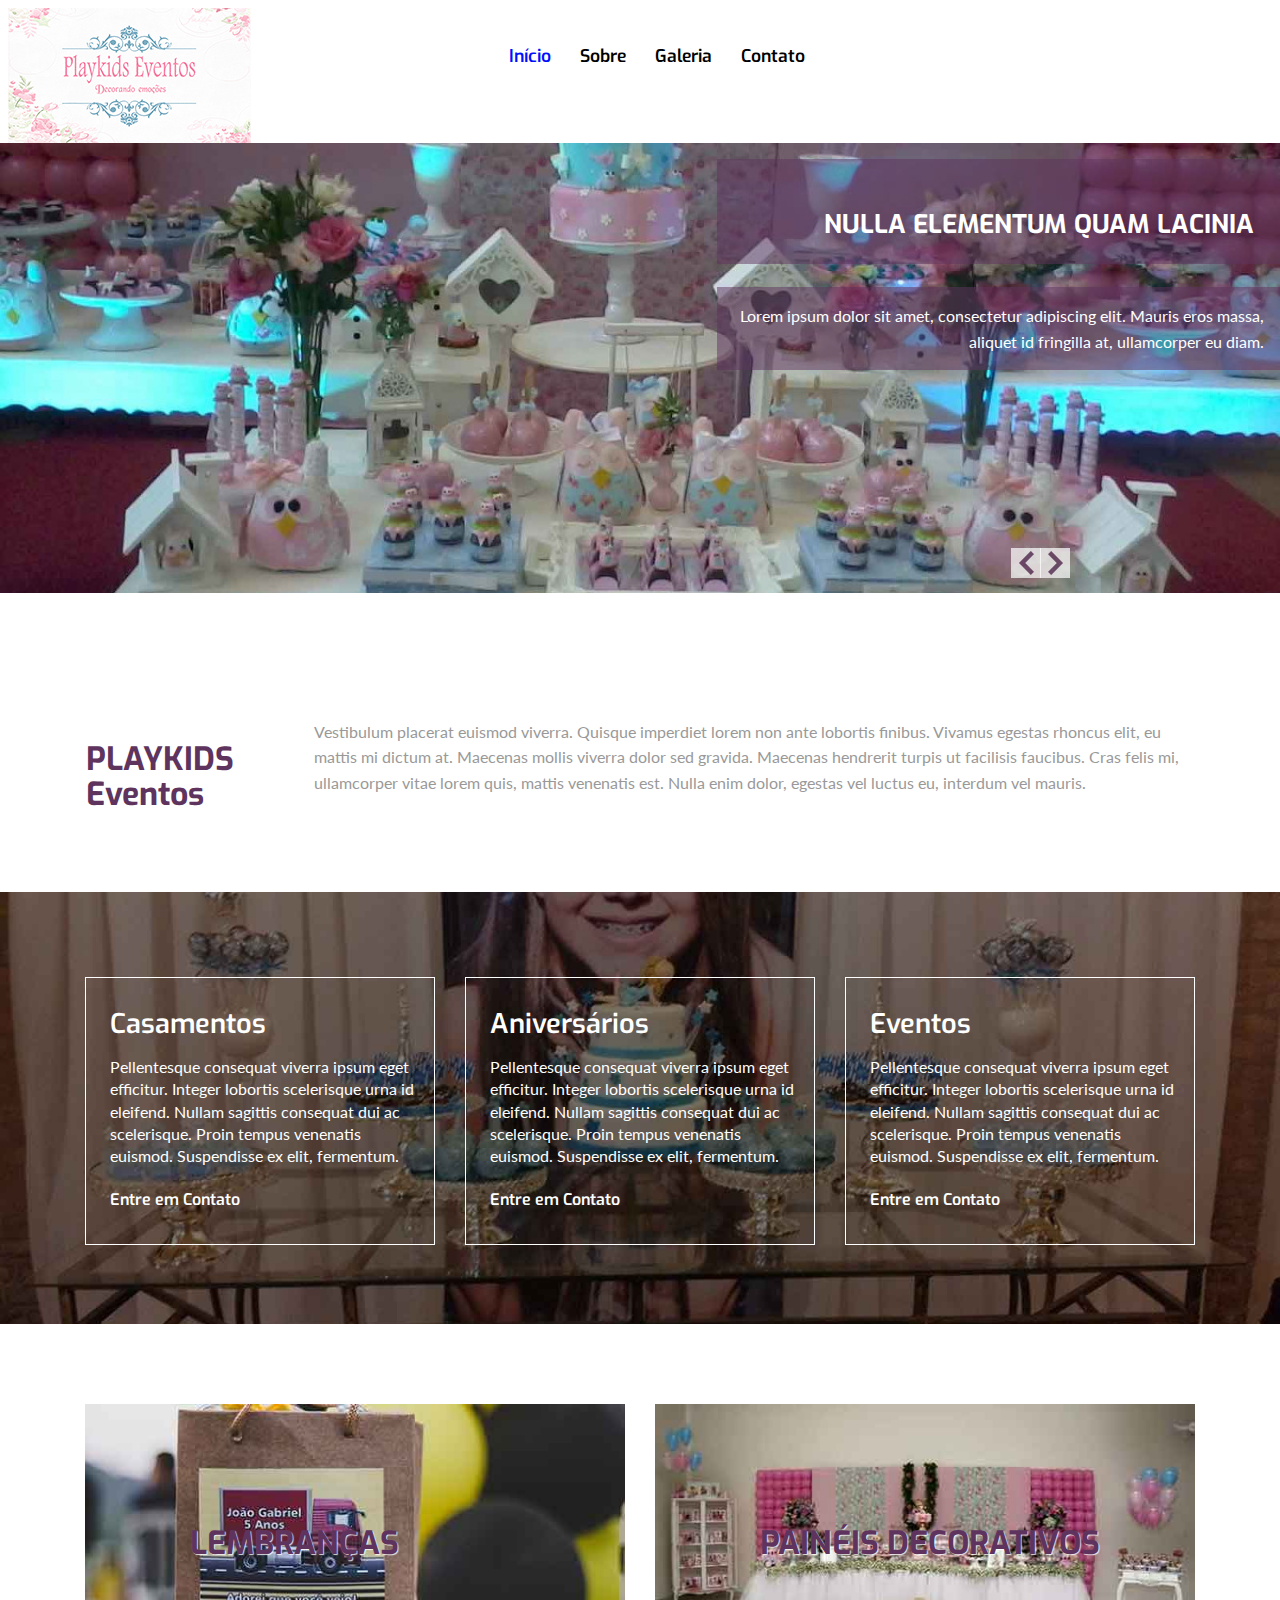
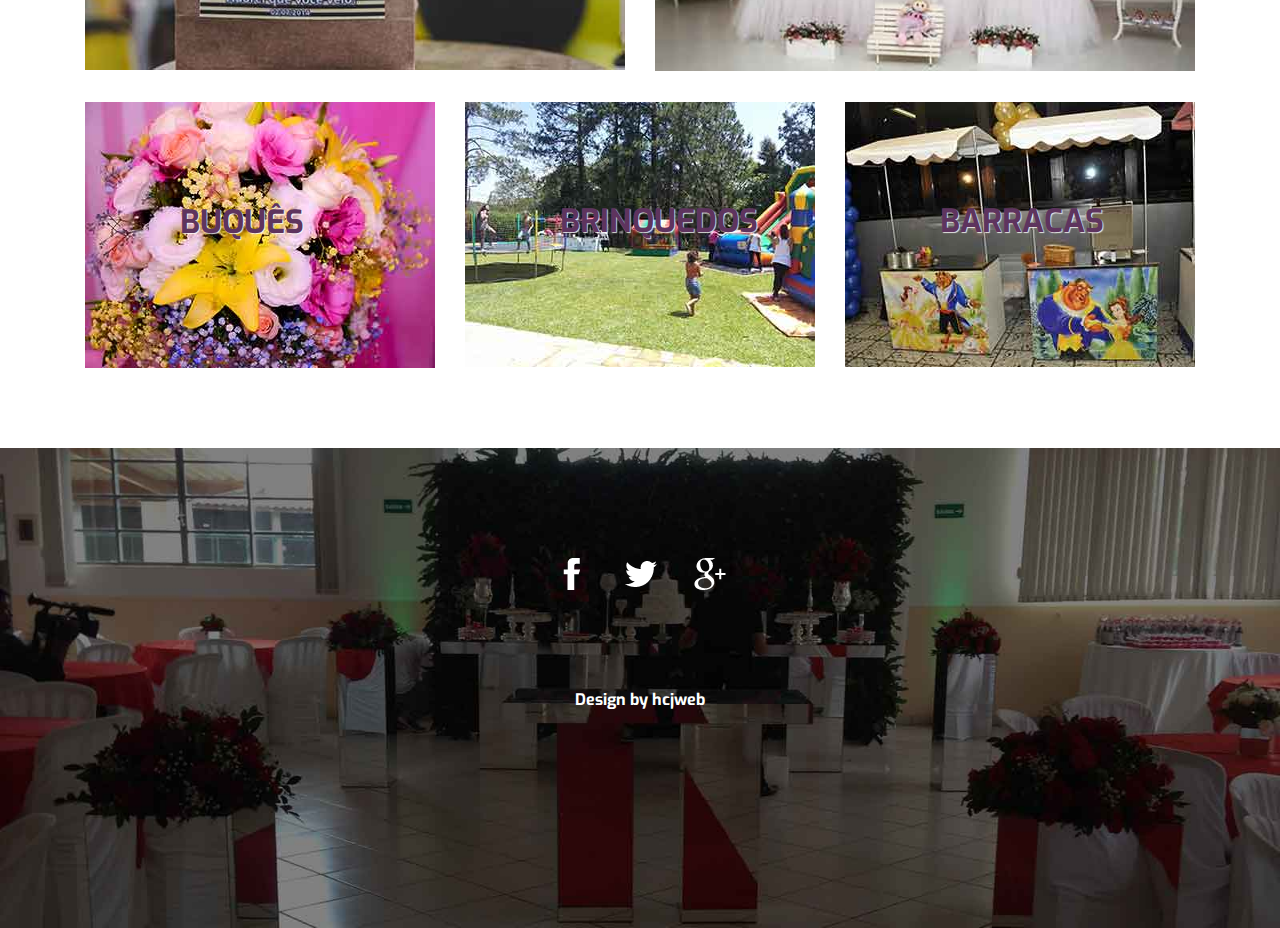
<file: index.html>
<!DOCTYPE html>
 <html>
 <head>
 <title>Play-Kids Eventos - Decorando Emoções</title>
 <meta name="viewport" content="width=device-width,
initial-scale=1">
 <meta http-equiv="Content-Type" content="text/html;
charset=utf-8" />
 <meta name="keywords" content="Dream Wedding Responsive web
template, Bootstrap Web Templates, Flat Web Templates, Andriod Compatible web
template,
 Smartphone Compatible web template, free webdesigns for Nokia,
Samsung, LG, SonyErricsson, Motorola web design" />
 <script
type="application/x-javascript"> addEventListener("load", function() {
setTimeout(hideURLbar, 0); }, false); function hideURLbar(){
window.scrollTo(0,1); } </script>
 <link href="css/bootstrap.css"
rel='stylesheet' type='text/css' />
 <link href="css/style.css" rel='stylesheet'
type='text/css' />
 <link
href='http://fonts.googleapis.com/css?family=Exo:100,200,300,400,500,600,700,800,900,100italic,200italic,300italic,400italic,500italic,600italic,700italic,800italic,900italic'
rel='stylesheet' type='text/css'>
 <link
href='http://fonts.googleapis.com/css?family=Lato:100,300,400,700,900,100italic,300italic,400italic,700italic,900italic'
rel='stylesheet' type='text/css'>
 <script
src="js/jquery-1.11.0.min.js"></script>
<!---- start-smoth-scrolling---->
<script type="text/javascript" src="js/move-top.js"></script>
<script type="text/javascript" src="js/easing.js"></script>
<script type="text/javascript">
			jQuery(document).ready(function($) {
				$(".scroll").click(function(event){
					event.preventDefault();
					$('html,body').animate({scrollTop:$(this.hash).offset().top},1000);
				});
			});
		</script>

<!---- start-smoth-scrolling---->

</head>
<body>
	<!----start-header---->
    <div class="logo">
				<a href="index.html"><img src="images/lg-2.png" alt=""></a>
			</div>
	<div class="header" id="home">
		<div class="container">

			<div class="navigation">
			 <span class="menu"></span>
				<ul class="navig">
					<li><a class="active" href="index.html">Início</a><span> </span></li>
					<li><a href="about.html">Sobre</a><span> </span></li>
					<li><a href="gallery.html">Galeria</a><span> </span></li>
					<li><a href="contact.html">Contato</a><span> </span></li>
				</ul>
			</div>
				 <!-- script-for-menu -->
		 <script>
				$("span.menu").click(function(){
					$(" ul.navig").slideToggle("slow" , function(){
					});
				});
		 </script>
		 <!-- script-for-menu -->
		</div>
	</div>
	<!----end-header---->
	<!--banner-starts-->
	<div class="bnr" id="home">
		<div  id="top" class="callbacks_container">
			<ul class="rslides" id="slider4">
			    <li>
					<div class="banner">
						<div class="banner-text">
							<h1>Nulla elementum quam lacinia</h1>
							<p> Lorem ipsum dolor sit amet, consectetur adipiscing elit. Mauris eros massa, aliquet id fringilla at, ullamcorper eu diam. </p>
						</div>
					</div>
				</li>
				<li>
					<div class="banner1">
						<div class="banner-text">
							<h1>Nulla elementum quam lacinia</h1>
							<p> Lorem ipsum dolor sit amet, consectetur adipiscing elit. Mauris eros massa, aliquet id fringilla at, ullamcorper eu diam. </p>
						</div>
					</div>
				</li>
				<li>
					<div class="banner2">
						<div class="banner-text">
							<h1>Nulla elementum quam lacinia</h1>
							<p> Lorem ipsum dolor sit amet, consectetur adipiscing elit. Mauris eros massa, aliquet id fringilla at, ullamcorper eu diam. </p>
						</div>
					</div>
				</li>

			</ul>
		</div>
		<div class="clearfix"> </div>
	</div>
	<!--banner-ends-->
	<!--Slider-Starts-Here-->
				<script src="js/responsiveslides.min.js"></script>
			 <script>
			    // You can also use "$(window).load(function() {"
			    $(function () {
			      // Slideshow 4
			      $("#slider4").responsiveSlides({
			        auto: true,
			        pager: false,
			        nav: true,
			        speed: 500,
			        namespace: "callbacks",
			        before: function () {
			          $('.events').append("<li>before event fired.</li>");
			        },
			        after: function () {
			          $('.events').append("<li>after event fired.</li>");
			        }
			      });

			    });
			  </script>
			<!--End-slider-script-->
	<!----end-banner---->
	<!----start-welcome---->
	<div class="welcome">
		<div class="container">

			<div class="welcome-bottom">
				<div class="welcome-bottom-left">
					<h3>PLAYKIDS Eventos</h3>
				</div>
				<div class="welcome-bottom-right">
					<p> Vestibulum placerat euismod viverra. Quisque imperdiet lorem non ante lobortis finibus. Vivamus egestas rhoncus elit, eu mattis mi dictum at. Maecenas mollis viverra dolor sed gravida. Maecenas hendrerit turpis ut facilisis faucibus. Cras felis mi, ullamcorper vitae lorem quis, mattis venenatis est. Nulla enim dolor, egestas vel luctus eu, interdum vel mauris.</p>
				</div>
				<div class="clearfix"></div>
			</div>
		</div>
	</div>
	<!----end-welcome---->
	<!----start-custom---->
	<div class="custom">
		<div class="container">
			<div class="custom-top">
				<div class="col-md-4 custom-left">
					<div class="custom-one">
						<h3>Casamentos</h3>
						<p>Pellentesque consequat viverra ipsum eget efficitur. Integer lobortis scelerisque urna id eleifend. Nullam sagittis consequat dui ac scelerisque. Proin tempus venenatis euismod. Suspendisse ex elit, fermentum.</p>
						<div class="c-btn">
							<a href="#">Entre em Contato</a>
						</div>
					</div>
				</div>
				<div class="col-md-4 custom-left">
					<div class="custom-one">
						<h3>Aniversários</h3>
						<p>Pellentesque consequat viverra ipsum eget efficitur. Integer lobortis scelerisque urna id eleifend. Nullam sagittis consequat dui ac scelerisque. Proin tempus venenatis euismod. Suspendisse ex elit, fermentum.</p>
						<div class="c-btn">
							<a href="#">Entre em Contato</a>
						</div>
					</div>
				</div>
				<div class="col-md-4 custom-left">
					<div class="custom-one">
						<h3>Eventos</h3>
						<p>Pellentesque consequat viverra ipsum eget efficitur. Integer lobortis scelerisque urna id eleifend. Nullam sagittis consequat dui ac scelerisque. Proin tempus venenatis euismod. Suspendisse ex elit, fermentum.</p>
						<div class="c-btn">
							<a href="#">Entre em Contato</a>
						</div>
					</div>
				</div>
				<div class="clearfix"></div>
			</div>
		</div>
	</div>
	<!----end-custom---->
	<!----start-bridal---->
	<div class="bridal">
		<div class="container">
			<div class="bridal-top">
				<div class="col-md-6 bridal-top-left">
					<img src="images/b-3.jpg" alt="" />
					<div class="b-1">
						<h3>Lembranças</h3>
					</div>
				</div>
				<div class="col-md-6 bridal-top-left">
					<img src="images/b-2.jpg" alt="" />
					<div class="b-1">
						<h3>Painéis Decorativos</h3>
					</div>
				</div>
				<div class="clearfix"></div>
			</div>
			<div class="bridal-bottom">
				<div class="col-md-4 bridal-bottom-left">
					<img src="images/b-4.jpg" alt="" />
					<div class="b-2">
						<h3>Buquês</h3>
					</div>
				</div>
				<div class="col-md-4 bridal-bottom-left">
					<img src="images/b-6.jpg" alt="" />
						<div class="b-2">
							<h3>Brinquedos</h3>
						</div>
				</div>
				<div class="col-md-4 bridal-bottom-left">
					<img src="images/d-7.jpg" alt="" />
						<div class="b-2">
							<h3>Barracas</h3>
						</div>
					</div>
				<div class="clearfix"></div>
			</div>
		</div>
	</div>
	<!----start-bridal---->
	
	<!----start-footer---->
	<div class="footer">
		<div class="container">
			<div class="footer-top">
				<ul>
					<li><a href="#"><span class="fb"> </span></a></li>
					<li><a href="#"><span class="twit"> </span></a></li>
					<li><a href="#"><span class="google"> </span></a></li>
				</ul>
			</div>

			<div class="footer-text">
				<p>Design by <a href="http://hcjweb.com.br/" target="_blank"> hcjweb</a></p>
			</div>
		</div>
		<script type="text/javascript">
									$(document).ready(function() {
										/*
										var defaults = {
								  			containerID: 'toTop', // fading element id
											containerHoverID: 'toTopHover', // fading element hover id
											scrollSpeed: 1200,
											easingType: 'linear'
								 		};
										*/

										$().UItoTop({ easingType: 'easeOutQuart' });

									});
								</script>
		<a href="#home" id="toTop" class="scroll" style="display: block;"> <span id="toTopHover" style="opacity: 1;"> </span></a>
	</div>
	<!----end-footer---->
</body>
</html>
</file>
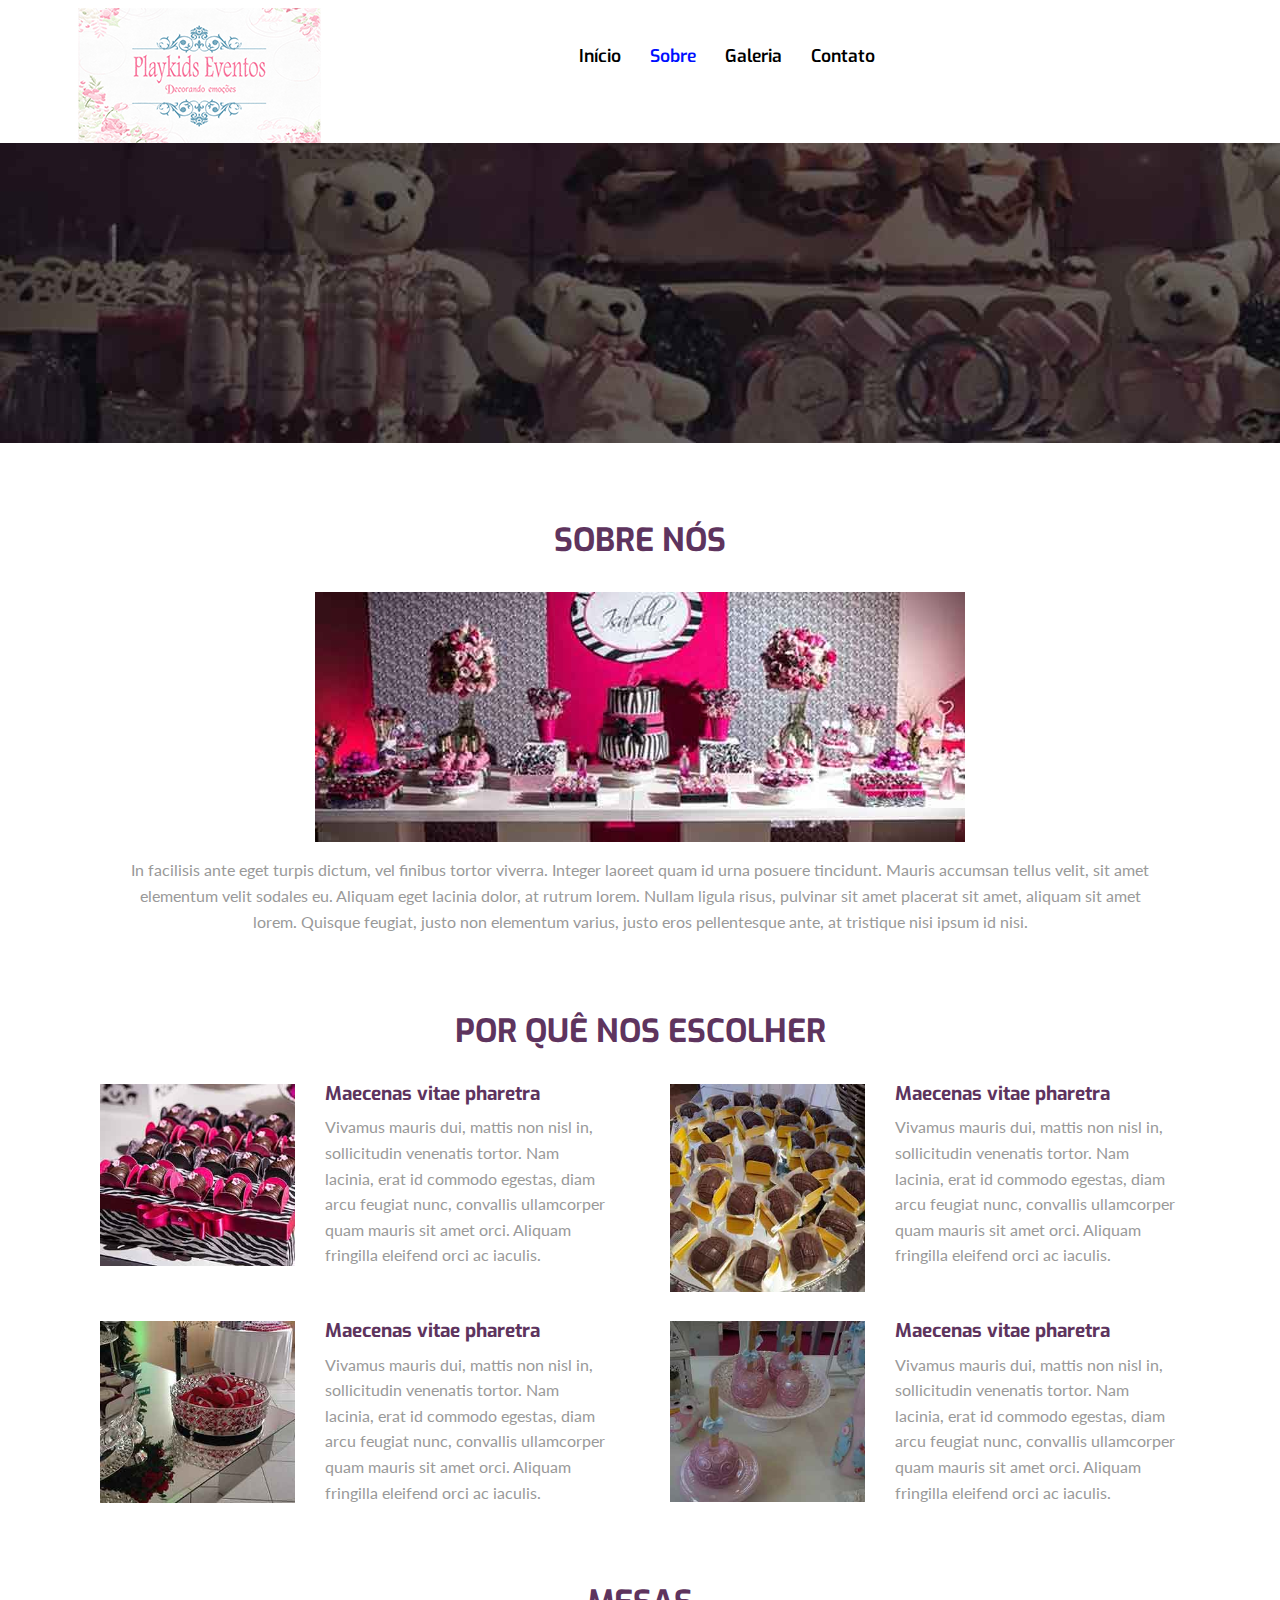
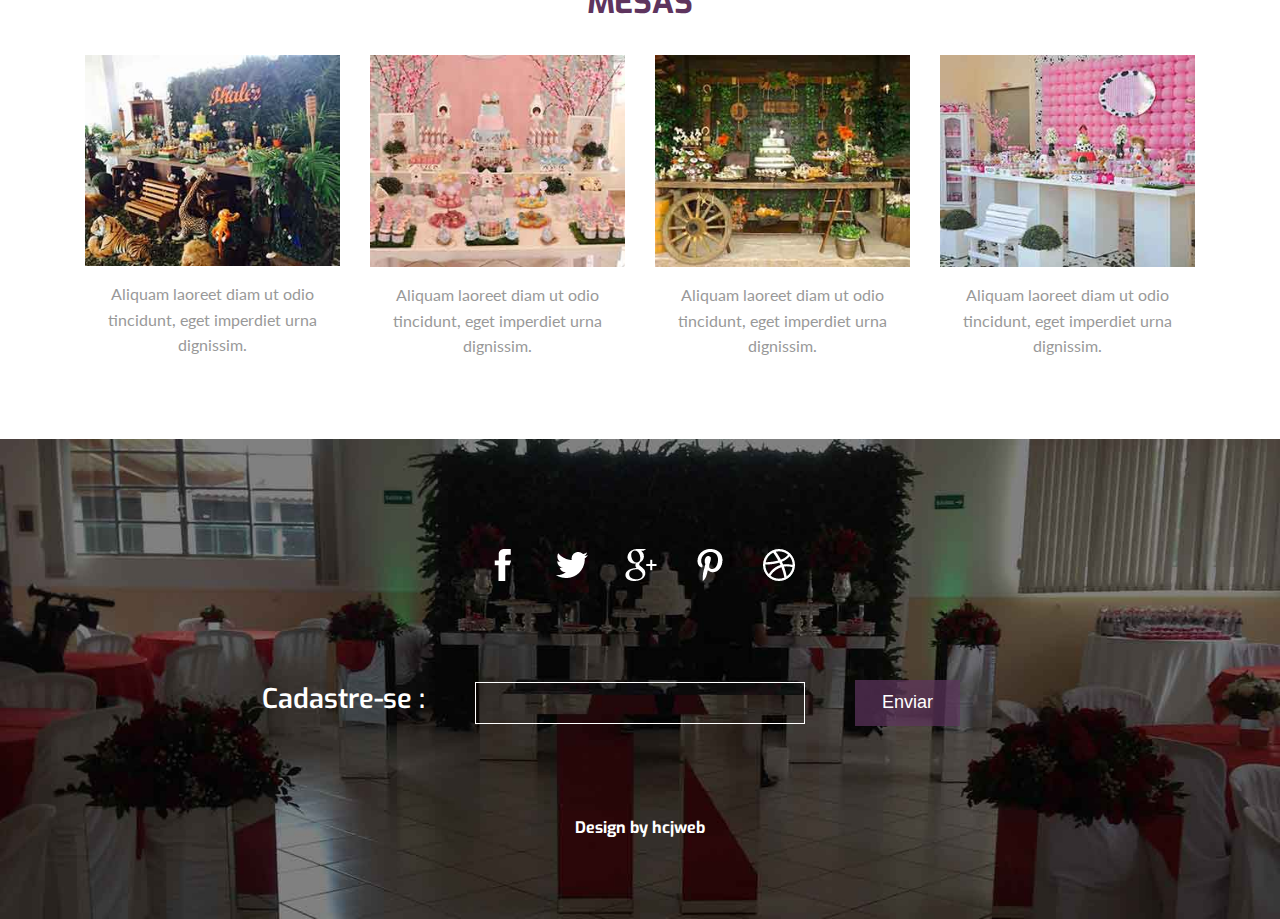
<file: about.html>
<!DOCTYPE html>
<html>
<head>
<title>Play-Kids Eventos - Decorando Emoções</title>
<meta name="viewport" content="width=device-width, initial-scale=1">
<meta http-equiv="Content-Type" content="text/html; charset=utf-8" />
<meta name="keywords" content="Dream Wedding Responsive web template, Bootstrap Web Templates, Flat Web Templates, Andriod Compatible web template, 
Smartphone Compatible web template, free webdesigns for Nokia, Samsung, LG, SonyErricsson, Motorola web design" />
<script type="application/x-javascript"> addEventListener("load", function() { setTimeout(hideURLbar, 0); }, false); function hideURLbar(){ window.scrollTo(0,1); } </script>
<link href="css/bootstrap.css" rel='stylesheet' type='text/css' />
<link href="css/style.css" rel='stylesheet' type='text/css' />
<link href='http://fonts.googleapis.com/css?family=Exo:100,200,300,400,500,600,700,800,900,100italic,200italic,300italic,400italic,500italic,600italic,700italic,800italic,900italic' rel='stylesheet' type='text/css'>
<link href='http://fonts.googleapis.com/css?family=Lato:100,300,400,700,900,100italic,300italic,400italic,700italic,900italic' rel='stylesheet' type='text/css'>
<script src="js/jquery-1.11.0.min.js"></script>
<!---- start-smoth-scrolling---->
<script type="text/javascript" src="js/move-top.js"></script>
<script type="text/javascript" src="js/easing.js"></script>
<script type="text/javascript">
			jQuery(document).ready(function($) {
				$(".scroll").click(function(event){		
					event.preventDefault();
					$('html,body').animate({scrollTop:$(this.hash).offset().top},1000);
				});
			});
		</script>

<!---- start-smoth-scrolling---->

</head>
<body>
	<!----start-header---->
	<div class="header" id="home">
		<div class="container">
			<div class="logo">
				<a href="index.html"><img src="images/lg-2.png" alt=""></a>
			</div>
			<div class="navigation">
			 <span class="menu"></span> 
				<ul class="navig">
					<li><a href="index.html">Início</a><span> </span></li>
					<li><a class="active" href="about.html">Sobre</a><span> </span></li>
					<li><a href="gallery.html">Galeria</a><span> </span></li>
					<li><a href="contact.html">Contato</a><span> </span></li>
				</ul>
			</div>
				 <!-- script-for-menu -->
		 <script>
				$("span.menu").click(function(){
					$(" ul.navig").slideToggle("slow" , function(){
					});
				});
		 </script>
		 <!-- script-for-menu -->
		</div>
	</div>	
	<!----end-header---->
	<!--banner-starts-->
	<div class="clearfix"> </div>
					
							<img src="images/bnr-4.jpg" alt="">
					
				
		
		<div class="clearfix"> </div>
	<!----end-banner---->
	<!----start-about---->
	<div class="about">
		<div class="container">
			<div class="about-top heading">
				<h3>SOBRE NÓS</h3>
			</div>
			<div class="about-bottom">
				<img src="images/about-1.jpg" alt="" />
				<p>In facilisis ante eget turpis dictum, vel finibus tortor viverra. Integer laoreet quam id urna posuere tincidunt. Mauris accumsan tellus velit, sit amet elementum velit sodales eu. Aliquam eget lacinia dolor, at rutrum lorem. Nullam ligula risus, pulvinar sit amet placerat sit amet, aliquam sit amet lorem. Quisque feugiat, justo non elementum varius, justo eros pellentesque ante, at tristique nisi ipsum id nisi.</p>
			</div>
		</div>
	</div>
	<!----end-about---->
	<!----start-why---->
	<div class="why">
		<div class="container">
			<div class="why-top heading">
				<h3>POR QUÊ NOS ESCOLHER</h3>
			</div>
			<div class="why-bottom">
				<div class="why-one">
					<div class="col-md-6 why-left">
						<div class="col-md-5 why-one-left">
							<img src="images/w-1.jpg" alt="" />
						</div>
						<div class="col-md-7 why-one-left">
							<h4>Maecenas vitae pharetra</h4>
							<p>Vivamus mauris dui, mattis non nisl in, sollicitudin venenatis tortor. Nam lacinia, erat id commodo egestas, diam arcu feugiat nunc, convallis ullamcorper quam mauris sit amet orci. Aliquam fringilla eleifend orci ac iaculis.</p>
						</div>
						<div class="clearfix"></div>	
					</div>
					<div class="col-md-6 why-left">
						<div class="col-md-5 why-one-left">
							<img src="images/w-2.jpg" alt="" />
						</div>
						<div class="col-md-7 why-one-left">
							<h4>Maecenas vitae pharetra</h4>
							<p>Vivamus mauris dui, mattis non nisl in, sollicitudin venenatis tortor. Nam lacinia, erat id commodo egestas, diam arcu feugiat nunc, convallis ullamcorper quam mauris sit amet orci. Aliquam fringilla eleifend orci ac iaculis.</p>
						</div>
						<div class="clearfix"></div>	
					</div>	
					<div class="clearfix"></div>	
				</div>	
				<div class="why-one">
					<div class="col-md-6 why-left">
						<div class="col-md-5 why-one-left">
							<img src="images/w-3.jpg" alt="" />
						</div>
						<div class="col-md-7 why-one-left">
							<h4>Maecenas vitae pharetra</h4>
							<p>Vivamus mauris dui, mattis non nisl in, sollicitudin venenatis tortor. Nam lacinia, erat id commodo egestas, diam arcu feugiat nunc, convallis ullamcorper quam mauris sit amet orci. Aliquam fringilla eleifend orci ac iaculis.</p>
						</div>
						<div class="clearfix"></div>	
					</div>
					<div class="col-md-6 why-left">
						<div class="col-md-5 why-one-left">
							<img src="images/w-4.jpg" alt="" />
						</div>
						<div class="col-md-7 why-one-left">
							<h4>Maecenas vitae pharetra</h4>
							<p>Vivamus mauris dui, mattis non nisl in, sollicitudin venenatis tortor. Nam lacinia, erat id commodo egestas, diam arcu feugiat nunc, convallis ullamcorper quam mauris sit amet orci. Aliquam fringilla eleifend orci ac iaculis.</p>
						</div>
						<div class="clearfix"></div>	
					</div>	
					<div class="clearfix"></div>	
				</div>	
			</div>
		</div>
	</div>
	<!----end-why---->
	<!----start-team---->
	<div class="team">
		<div class="container">
			<div class="team-top heading">
				<h3>MESAS</h3>
			</div>
			<div class="team-bottom">
				<div class="col-md-3 team-left">
					<img src="images/t-1.jpg" alt="" />
					<h4></h4>
					<p>Aliquam laoreet diam ut odio tincidunt, eget imperdiet urna dignissim.</p>
				</div>
				<div class="col-md-3 team-left">
					<img src="images/t-2.jpg" alt="" />
					<h4></h4>
					<p>Aliquam laoreet diam ut odio tincidunt, eget imperdiet urna dignissim.</p>
				</div>
				<div class="col-md-3 team-left">
					<img src="images/t-3.jpg" alt="" />
					<h4></h4>
					<p>Aliquam laoreet diam ut odio tincidunt, eget imperdiet urna dignissim.</p>
				</div>
				<div class="col-md-3 team-left">
					<img src="images/t-4.jpg" alt="" />
					<h4></h4>
					<p>Aliquam laoreet diam ut odio tincidunt, eget imperdiet urna dignissim.</p>
				</div>
				<div class="clearfix"></div>
			</div>
		</div>
	</div>
	<!----end-team---->
	<!----start-footer---->
	<div class="footer">
		<div class="container">
			<div class="footer-top">
				<ul>
					<li><a href="#"><span class="fb"> </span></a></li>
					<li><a href="#"><span class="twit"> </span></a></li>
					<li><a href="#"><span class="google"> </span></a></li>
					<li><a href="#"><span class="pin"> </span></a></li>
					<li><a href="#"><span class="dribble"> </span></a></li>
				</ul>
			</div>
			<div class="newsletter">
				<ul>
					<li><h6>Cadastre-se  :</h6></li>
					<li><input type="text" value="" onfocus="this.value = '';" onblur="if (this.value == '') {this.value = '';}"/></li>
					<li><form><input type="submit" value="Enviar" /></form></li>
				</ul>
			</div>
			<div class="footer-text">
				<p>Design by <a href="http://hcjweb.com.br/" target="_blank"> hcjweb</a></p>
			</div>
		</div>
		<script type="text/javascript">
									$(document).ready(function() {
										/*
										var defaults = {
								  			containerID: 'toTop', // fading element id
											containerHoverID: 'toTopHover', // fading element hover id
											scrollSpeed: 1200,
											easingType: 'linear' 
								 		};
										*/
										
										$().UItoTop({ easingType: 'easeOutQuart' });
										
									});
								</script>
		<a href="#home" id="toTop" class="scroll" style="display: block;"> <span id="toTopHover" style="opacity: 1;"> </span></a>
	</div>
	<!----end-footer---->
</body>
</html>
</file>
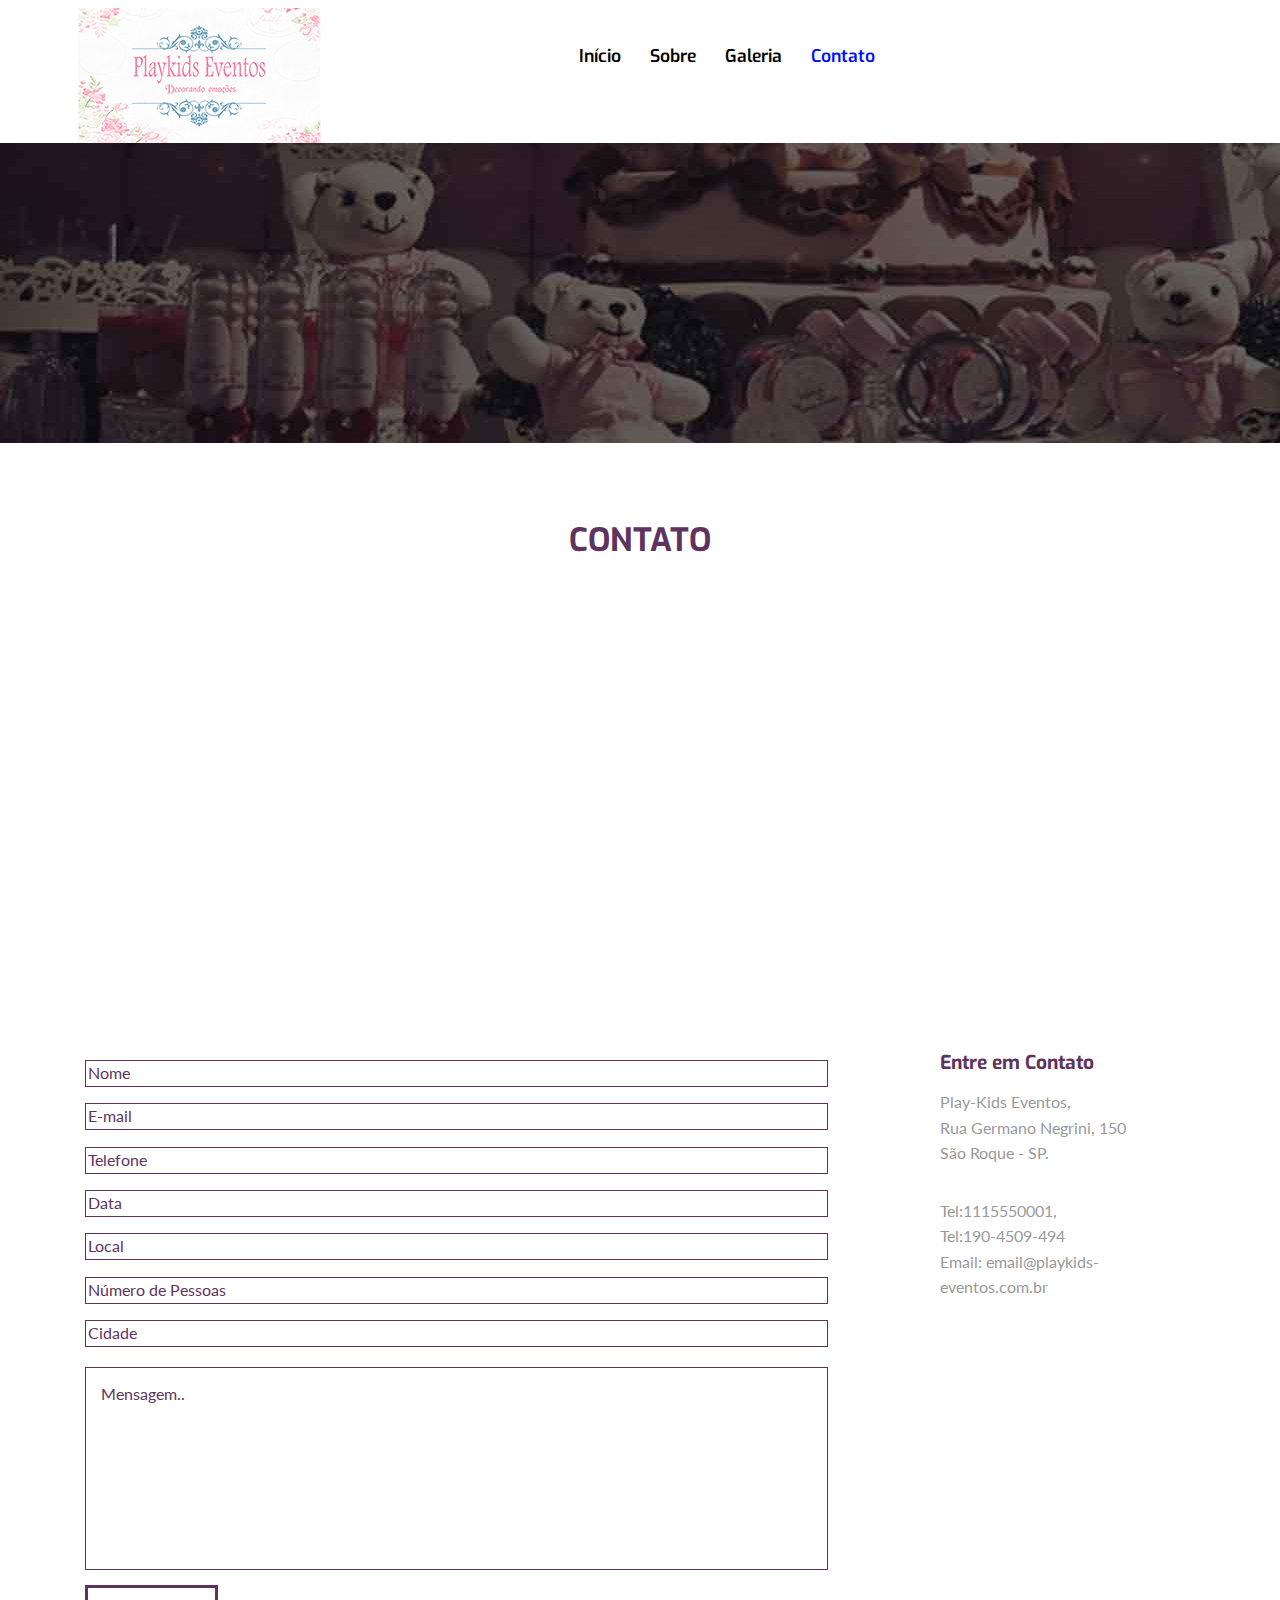
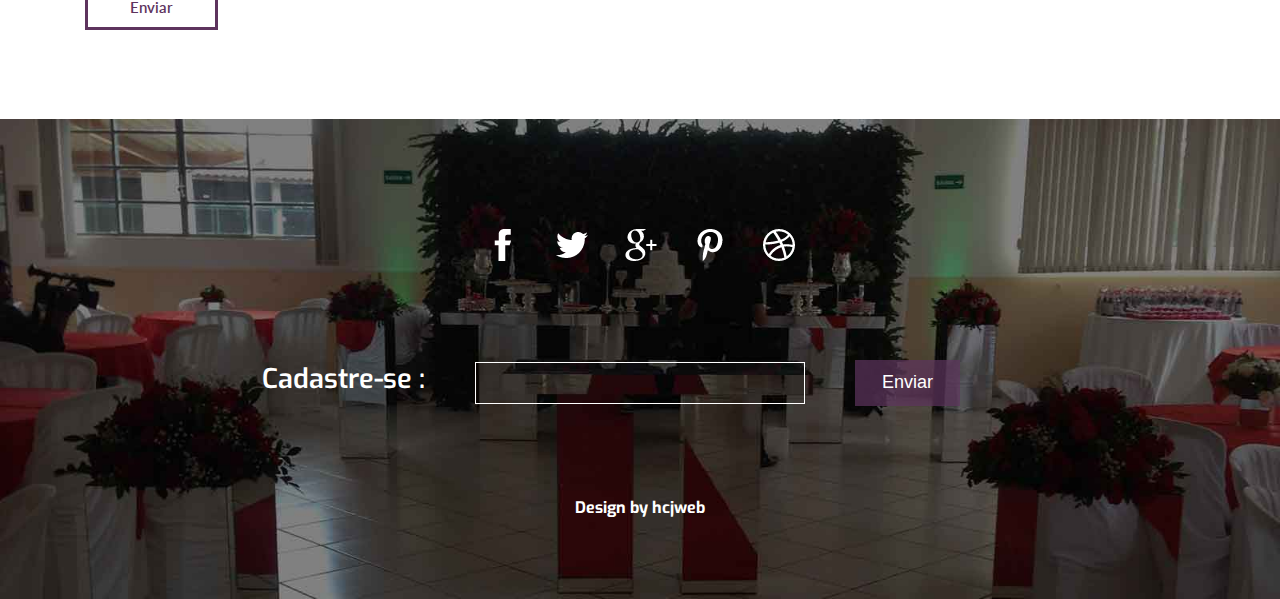
<file: contact.html>
<!DOCTYPE html>
<html>
<head>
<title>Play-Kids Eventos - Decorando Emoções</title>
<meta name="viewport" content="width=device-width, initial-scale=1">
<meta http-equiv="Content-Type" content="text/html; charset=utf-8" />
<meta name="keywords" content="Dream Wedding Responsive web template, Bootstrap Web Templates, Flat Web Templates, Andriod Compatible web template, 
Smartphone Compatible web template, free webdesigns for Nokia, Samsung, LG, SonyErricsson, Motorola web design" />
<script type="application/x-javascript"> addEventListener("load", function() { setTimeout(hideURLbar, 0); }, false); function hideURLbar(){ window.scrollTo(0,1); } </script>
<link href="css/bootstrap.css" rel='stylesheet' type='text/css' />
<link href="css/style.css" rel='stylesheet' type='text/css' />
<link href='http://fonts.googleapis.com/css?family=Exo:100,200,300,400,500,600,700,800,900,100italic,200italic,300italic,400italic,500italic,600italic,700italic,800italic,900italic' rel='stylesheet' type='text/css'>
<link href='http://fonts.googleapis.com/css?family=Lato:100,300,400,700,900,100italic,300italic,400italic,700italic,900italic' rel='stylesheet' type='text/css'>
<script src="js/jquery-1.11.0.min.js"></script>
<!---- start-smoth-scrolling---->
<script type="text/javascript" src="js/move-top.js"></script>
<script type="text/javascript" src="js/easing.js"></script>
<script type="text/javascript">
			jQuery(document).ready(function($) {
				$(".scroll").click(function(event){		
					event.preventDefault();
					$('html,body').animate({scrollTop:$(this.hash).offset().top},1000);
				});
			});
		</script>

<!---- start-smoth-scrolling---->

</head>
<body>
	<!----start-header---->
	<div class="header" id="home">
		<div class="container">
			<div class="logo">
				<a href="index.html"><img src="images/lg-2.png" alt=""></a>
			</div>
			<div class="navigation">
			 <span class="menu"></span> 
				<ul class="navig">
					<li><a href="index.html">Início</a><span> </span></li>
					<li><a href="about.html">Sobre</a><span> </span></li>
					<li><a href="gallery.html">Galeria</a><span> </span></li>
					<li><a class="active" href="contact.html">Contato</a><span> </span></li>
				</ul>
			</div>
				 <!-- script-for-menu -->
		 <script>
				$("span.menu").click(function(){
					$(" ul.navig").slideToggle("slow" , function(){
					});
				});
		 </script>
		 <!-- script-for-menu -->
		</div>
	</div>	
	<!----end-header---->
	<!--banner-starts-->
	<div class="clearfix"> </div>
					
							<img src="images/bnr-4.jpg" alt="">
					
				
		
		<div class="clearfix"> </div>
			<!--End-slider-script-->
	<!----end-banner---->
	<!----start-contact---->
	<div class="contact">
		<div class="container">
			<div class="contact-top heading">
				<h3>CONTATO</h3>
			</div>
			<div class="contact-bottom">
				<iframe src="https://www.google.com/maps/embed?pb=!1m18!1m12!1m3!1d6632.248000703498!2d151.265683!3d-33.7832959!2m3!1f0!2f0!3f0!3m2!1i1024!2i768!4f13.1!3m3!1m2!1s0x6b12abc7edcbeb07%3A0x5017d681632bfc0!2sManly+Vale+NSW+2093%2C+Australia!5e0!3m2!1sen!2sin!4v1433329298259" frameborder="0" style="border:0"></iframe>
				<div class="contact-text">
					<div class="col-md-9 contact-left">
						<input type="text" value="Nome" onfocus="this.value = '';" onblur="if (this.value == '') {this.value = 'Nome';}" />
						<input type="text" value="E-mail" onfocus="this.value = '';" onblur="if (this.value == '') {this.value = 'E-mail';}" />
						<input type="text" value="Telefone" onfocus="this.value = '';" onblur="if (this.value == '') {this.value = 'Telefone';}" />
                        <input type="text" value="Data" onfocus="this.value = '';" onblur="if (this.value == '') {this.value = 'Data';}" />
                        <input type="text" value="Local" onfocus="this.value = '';" onblur="if (this.value == '') {this.value = 'Local';}" />
                        <input type="text" value="Número de Pessoas" onfocus="this.value = '';" onblur="if (this.value == '') {this.value = 'Número de Pessoas';}" />
                        <input type="text" value="Cidade" onfocus="this.value = '';" onblur="if (this.value == '') {this.value = 'Cidade';}" />
						<textarea value="Mensagem:" onfocus="this.value = '';" onblur="if (this.value == '') {this.value = 'Message';}">Mensagem..</textarea>
							<div class="submit-btn">
								<form>
									<input type="submit" value="Enviar">
								</form>
							</div>
					</div>	
					<div class="col-md-3 contact-right">
						<div class="address">
							<h5>Entre em Contato</h5>
							<p>Play-Kids Eventos, 
							<span>Rua Germano Negrini, 150</span>
							São Roque - SP.</p>
						</div>
						<div class="address">
							<p>Tel:1115550001, 
							<span>Tel:190-4509-494</span>
							Email: <a href="mailto:example@email.com">email@playkids-eventos.com.br</a></p>
						</div>
					</div>
					<div class="clearfix"></div>
				</div>
			</div>
		</div>
	</div>
	<!----end-contact---->
	<!----start-footer---->
	<div class="footer">
		<div class="container">
			<div class="footer-top">
				<ul>
					<li><a href="#"><span class="fb"> </span></a></li>
					<li><a href="#"><span class="twit"> </span></a></li>
					<li><a href="#"><span class="google"> </span></a></li>
					<li><a href="#"><span class="pin"> </span></a></li>
					<li><a href="#"><span class="dribble"> </span></a></li>
				</ul>
			</div>
			<div class="newsletter">
				<ul>
					<li><h6>Cadastre-se  :</h6></li>
					<li><input type="text" value="" onfocus="this.value = '';" onblur="if (this.value == '') {this.value = '';}"/></li>
					<li><form><input type="submit" value="Enviar" /></form></li>
				</ul>
			</div>
			<div class="footer-text">
				<p>Design by <a href="http://hcjweb.com.br/" target="_blank"> hcjweb</a></p>
			</div>
		</div>
		<script type="text/javascript">
									$(document).ready(function() {
										/*
										var defaults = {
								  			containerID: 'toTop', // fading element id
											containerHoverID: 'toTopHover', // fading element hover id
											scrollSpeed: 1200,
											easingType: 'linear' 
								 		};
										*/
										
										$().UItoTop({ easingType: 'easeOutQuart' });
										
									});
								</script>
		<a href="#home" id="toTop" class="scroll" style="display: block;"> <span id="toTopHover" style="opacity: 1;"> </span></a>
	</div>
	<!----end-footer---->
</body>
</html>
</file>
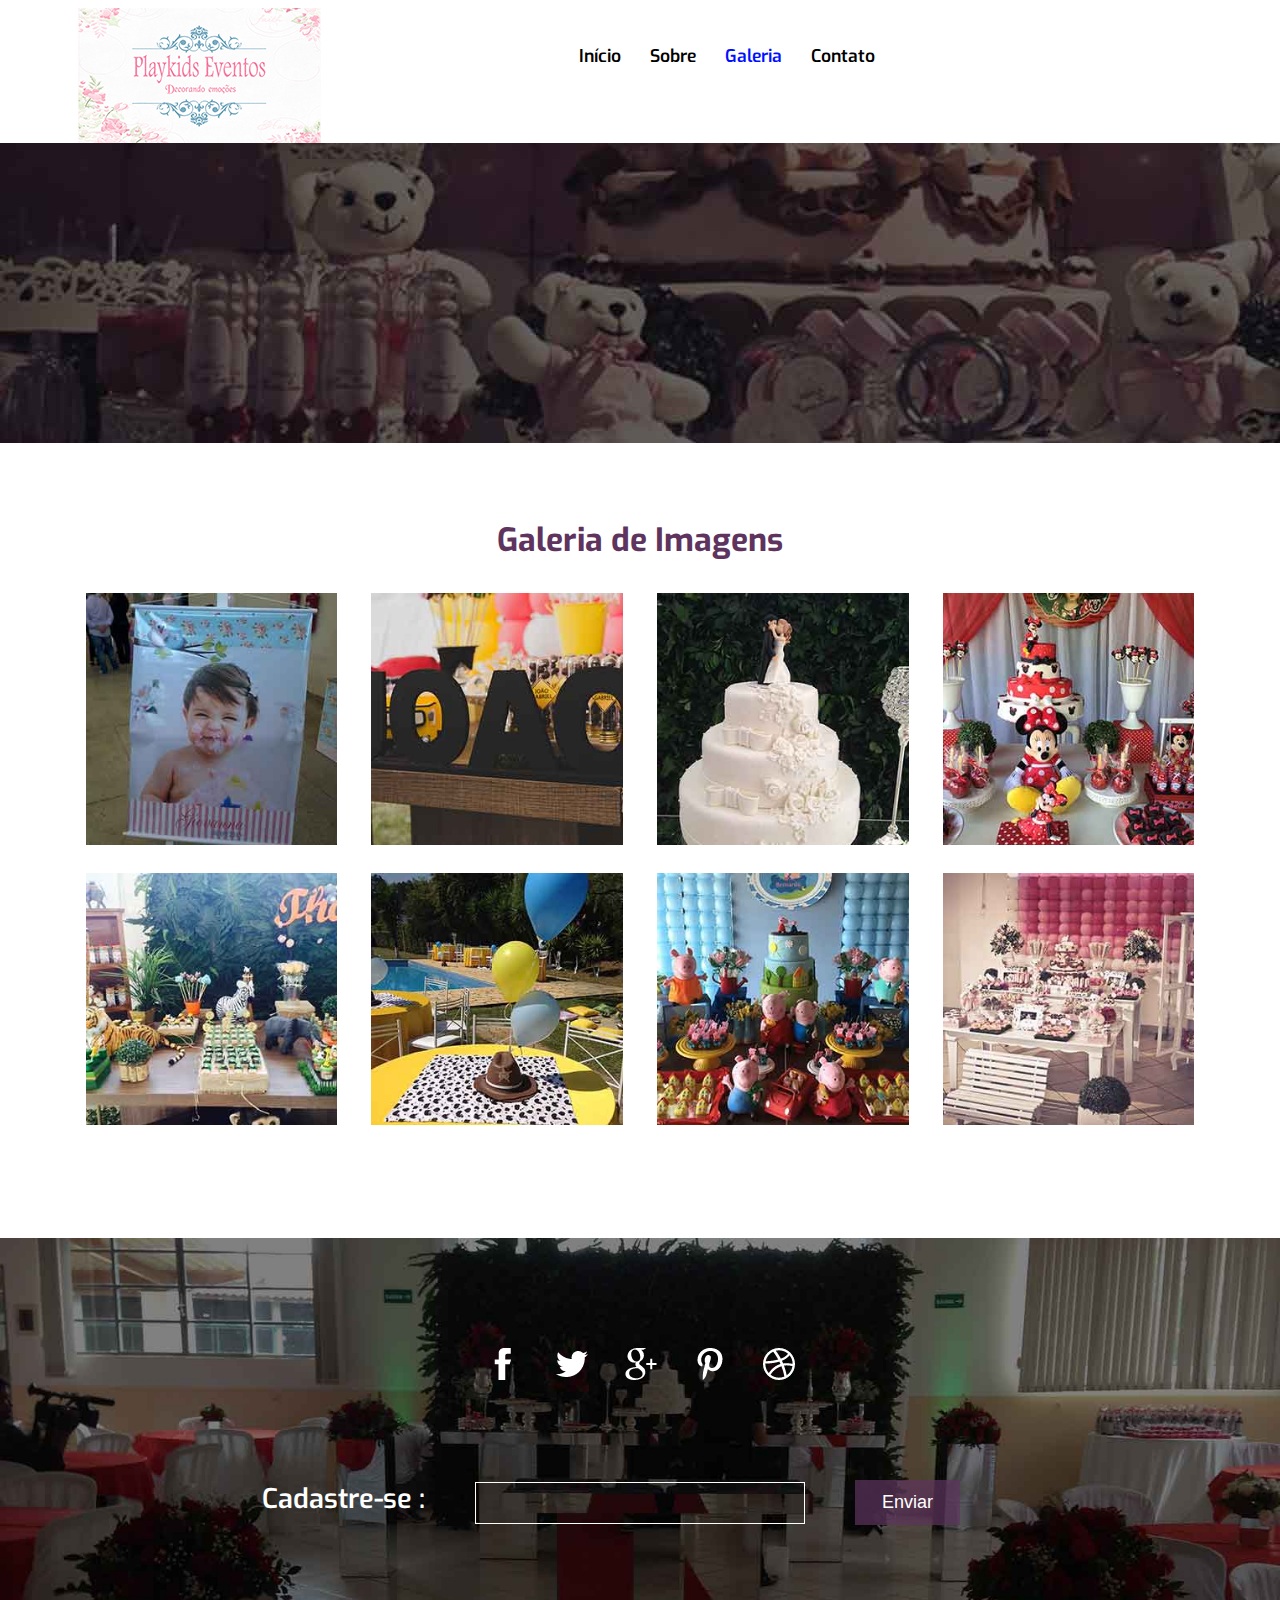
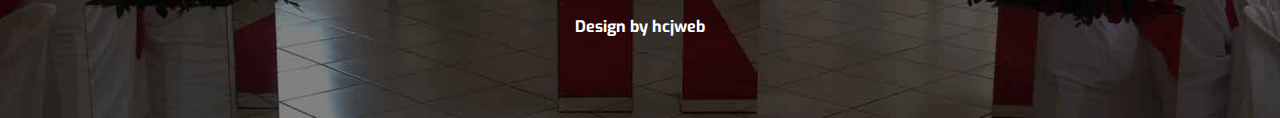
<file: gallery.html>
<!DOCTYPE html>
<html>
<head>
<title>Play-Kids Eventos - Decorando Emoções</title>
<meta name="viewport" content="width=device-width, initial-scale=1">
<meta http-equiv="Content-Type" content="text/html; charset=utf-8" />
<meta name="keywords" content="Dream Wedding Responsive web template, Bootstrap Web Templates, Flat Web Templates, Andriod Compatible web template, 
Smartphone Compatible web template, free webdesigns for Nokia, Samsung, LG, SonyErricsson, Motorola web design" />
<script type="application/x-javascript"> addEventListener("load", function() { setTimeout(hideURLbar, 0); }, false); function hideURLbar(){ window.scrollTo(0,1); } </script>
<link href="css/bootstrap.css" rel='stylesheet' type='text/css' />
<link href="css/style.css" rel='stylesheet' type='text/css' />
<link href='http://fonts.googleapis.com/css?family=Exo:100,200,300,400,500,600,700,800,900,100italic,200italic,300italic,400italic,500italic,600italic,700italic,800italic,900italic' rel='stylesheet' type='text/css'>
<link href='http://fonts.googleapis.com/css?family=Lato:100,300,400,700,900,100italic,300italic,400italic,700italic,900italic' rel='stylesheet' type='text/css'>
<script src="js/jquery-1.11.0.min.js"></script>
<!---- start-smoth-scrolling---->
<script type="text/javascript" src="js/move-top.js"></script>
<script type="text/javascript" src="js/easing.js"></script>
<script type="text/javascript">
			jQuery(document).ready(function($) {
				$(".scroll").click(function(event){		
					event.preventDefault();
					$('html,body').animate({scrollTop:$(this.hash).offset().top},1000);
				});
			});
		</script>
<!---- start-smoth-scrolling---->
<script src="js/modernizr.custom.js"></script>
<link rel="stylesheet" type="text/css" href="css/component.css" />
</head>
<body>
	<!----start-header---->
	<div class="header" id="home">
		<div class="container">
			<div class="logo">
				<a href="index.html"><img src="images/lg-2.png" alt=""></a>
			</div>
			<div class="navigation">
			 <span class="menu"></span> 
				<ul class="navig">
					<li><a href="index.html">Início</a><span> </span></li>
					<li><a href="about.html">Sobre</a><span> </span></li>
					<li><a class="active" href="gallery.html">Galeria</a><span> </span></li>
					<li><a href="contact.html">Contato</a><span> </span></li>
				</ul>
			</div>
				 <!-- script-for-menu -->
		 <script>
				$("span.menu").click(function(){
					$(" ul.navig").slideToggle("slow" , function(){
					});
				});
		 </script>
		 <!-- script-for-menu -->
		</div>
	</div>	
	<!----end-header---->
	<!--banner-starts-->
	<div class="clearfix"> </div>
					
							<img src="images/bnr-4.jpg" alt="">
					
				
		
		<div class="clearfix"> </div>
	<!----end-banner---->
	<!----start-gallery---->
	<div class="gallery">
		<div class="container">
			<div class="gallery-top heading">
				<h3>Galeria de Imagens</h3>
			</div>
			<div class="gallery-bottom">
				<ul id="og-grid" class="og-grid">
					<li>
						<a href="single.html" data-largesrc="images/1.jpg" data-title="Mauris accumsan" data-description="Lorem ipsum dolor sit amet, consectetur adipiscing elit. Quisque malesuada purus a convallis dictum. Phasellus sodales varius diam, non sagittis lectus. Morbi id magna ultricies ipsum condimentum scelerisque vel quis felis.. Donec et purus nec leo interdum sodales nec sit amet magna. Ut nec suscipit purus, quis viverra urna.">
							<img class="img-responsive" src="images/thumbs/1.jpg" alt="img01"/>
						</a>
					</li>
					<li>
						<a href="" data-largesrc="images/2.jpg" data-title="Vivamus mauris" data-description="Lorem ipsum dolor sit amet, consectetur adipiscing elit. Quisque malesuada purus a convallis dictum. Phasellus sodales varius diam, non sagittis lectus. Morbi id magna ultricies ipsum condimentum scelerisque vel quis felis.. Donec et purus nec leo interdum sodales nec sit amet magna. Ut nec suscipit purus, quis viverra urna.">
							<img class="img-responsive" src="images/thumbs/2.jpg" alt="img02"/>
						</a>
					</li>
					<li>
						<a href="" data-largesrc="images/3.jpg" data-title="Aliquam fringilla"  data-description="Lorem ipsum dolor sit amet, consectetur adipiscing elit. Quisque malesuada purus a convallis dictum. Phasellus sodales varius diam, non sagittis lectus. Morbi id magna ultricies ipsum condimentum scelerisque vel quis felis.. Donec et purus nec leo interdum sodales nec sit amet magna. Ut nec suscipit purus, quis viverra urna.">
							<img class="img-responsive" src="images/thumbs/3.jpg" alt="img03"/>
						</a>
					</li>
					<li>
						<a href="" data-largesrc="images/4.jpg" data-title="Nam lacinia"  data-description="Lorem ipsum dolor sit amet, consectetur adipiscing elit. Quisque malesuada purus a convallis dictum. Phasellus sodales varius diam, non sagittis lectus. Morbi id magna ultricies ipsum condimentum scelerisque vel quis felis.. Donec et purus nec leo interdum sodales nec sit amet magna. Ut nec suscipit purus, quis viverra urna.">
							<img class="img-responsive" src="images/thumbs/4.jpg" alt="img01"/>
						</a>
					</li>
					<li>
						<a href="" data-largesrc="images/5.jpg" data-title="Integer laoreet"  data-description="Lorem ipsum dolor sit amet, consectetur adipiscing elit. Quisque malesuada purus a convallis dictum. Phasellus sodales varius diam, non sagittis lectus. Morbi id magna ultricies ipsum condimentum scelerisque vel quis felis.. Donec et purus nec leo interdum sodales nec sit amet magna. Ut nec suscipit purus, quis viverra urna.">
							<img class="img-responsive" src="images/thumbs/5.jpg" alt="img01"/>
						</a>
					</li>
					<li>
						<a href="" data-largesrc="images/6.jpg" data-title="Quisque feugiat"  data-description="Lorem ipsum dolor sit amet, consectetur adipiscing elit. Quisque malesuada purus a convallis dictum. Phasellus sodales varius diam, non sagittis lectus. Morbi id magna ultricies ipsum condimentum scelerisque vel quis felis.. Donec et purus nec leo interdum sodales nec sit amet magna. Ut nec suscipit purus, quis viverra urna.">
							<img class="img-responsive" src="images/thumbs/6.jpg" alt="img02"/>
						</a>
					</li>
					<li>
						<a href="" data-largesrc="images/7.jpg" data-title="Aliquam eget"  data-description="Lorem ipsum dolor sit amet, consectetur adipiscing elit. Quisque malesuada purus a convallis dictum. Phasellus sodales varius diam, non sagittis lectus. Morbi id magna ultricies ipsum condimentum scelerisque vel quis felis.. Donec et purus nec leo interdum sodales nec sit amet magna. Ut nec suscipit purus, quis viverra urna.">
							<img class="img-responsive" src="images/thumbs/7.jpg" alt="img03"/>
						</a>
					</li>
					<li>
						<a href="" data-largesrc="images/8.jpg" data-title="Nullam ligula" data-description="Lorem ipsum dolor sit amet, consectetur adipiscing elit. Quisque malesuada purus a convallis dictum. Phasellus sodales varius diam, non sagittis lectus. Morbi id magna ultricies ipsum condimentum scelerisque vel quis felis.. Donec et purus nec leo interdum sodales nec sit amet magna. Ut nec suscipit purus, quis viverra urna.">
							<img class="img-responsive" src="images/thumbs/8.jpg" alt="img01"/>
						</a>
					</li>
					 <div class="clearfix"> </div>
					</ul>
			</div>
		</div>
	</div>
	<!----end-gallery---->
	<script src="js/grid.js"></script>
		<script>
			$(function() {
				Grid.init();
			});
		</script>
	<!----start-footer---->
	<div class="footer">
		<div class="container">
			<div class="footer-top">
				<ul>
					<li><a href="#"><span class="fb"> </span></a></li>
					<li><a href="#"><span class="twit"> </span></a></li>
					<li><a href="#"><span class="google"> </span></a></li>
					<li><a href="#"><span class="pin"> </span></a></li>
					<li><a href="#"><span class="dribble"> </span></a></li>
				</ul>
			</div>
			<div class="newsletter">
				<ul>
					<li><h6>Cadastre-se  :</h6></li>
					<li><input type="text" value="" onfocus="this.value = '';" onblur="if (this.value == '') {this.value = '';}"/></li>
					<li><form><input type="submit" value="Enviar" /></form></li>
				</ul>
			</div>
			<div class="footer-text">
				<p>Design by <a href="http://hcjweb.com.br/" target="_blank"> hcjweb</a></p>
			</div>
		</div>
		<script type="text/javascript">
									$(document).ready(function() {
										/*
										var defaults = {
								  			containerID: 'toTop', // fading element id
											containerHoverID: 'toTopHover', // fading element hover id
											scrollSpeed: 1200,
											easingType: 'linear' 
								 		};
										*/
										
										$().UItoTop({ easingType: 'easeOutQuart' });
										
									});
								</script>
		<a href="#home" id="toTop" class="scroll" style="display: block;"> <span id="toTopHover" style="opacity: 1;"> </span></a>
	</div>
	<!----end-footer---->
</body>
</html>
</file>
<file: css/style.css>
html, body{
    font-size: 100%;
	/*background:	url(../images/bg_roses_maryfran.jpg) no-repeat;*/
	font-family: 'Exo', sans-serif;
}
body a{
	transition: 0.5s all ease;
	-webkit-transition: 0.5s all ease;
	-moz-transition: 0.5s all ease;
	-o-transition: 0.5s all ease;
	-ms-transition: 0.5s all ease;
}
h1,h2,h3,h4,h5,h6{
	margin:0;
}
p{
	margin:0;
}
ul,label{
	margin:0;
	padding:0;
}
body a:hover{
	text-decoration:none;
}
/*-- Header Part Starts Here --*/
.header {
	padding: 0em;
	position: relative;
	text-align: center;

    background-size: cover;
	-webkit-background-size: cover;
	-moz-background-size: cover;
	-o-background-size: cover;
	-ms-background-size: cover;
}
.logo {
  float: left;
  padding: .5em 0em 0em .5em;
}
.contact-header {
  float: left;
  padding: 1em .5em 0em 0em;
  text-align: left;
  line-height: 2em;
}
.navigation {
  float: left;
  padding: 2.5em 10em 0em 14em;
  font-size: 1.1em;
}
.fone {
  font-size: 1.4em;
}

ul.navig{
	padding:0;
}
ul.navig li{
	display: inline-block;
	margin: 0 12px;
	position:relative;
}
/*ul.navig li:nth-of-type(3) {
	margin: 0 25em 0 20px;
}
ul.navig li:nth-of-type(4){
	margin:0 20px 0 4em;
}*/
ul.navig li a{
	font-size:1em;
	color:#000;
	font-weight:600;
	text-decoration: none;
}
ul.navig li a:hover ,ul.navig li a.active{
	color: #000fff;
	transition: 0.5s all;
	-webkit-transition: 0.5s all;
	-o-transition: 0.5s all;
	-moz-transition: 0.5s all;
	-ms-transition: 0.5s all;
}
ul.navig li a:hover ul.navig li a:after{
	display: block;
}
ul.navig li a:after{
	width:15px;
	height:15px;
	background:red;
	display: none;
	content:"";
	position:absolute;
	top:0;

}
.head_grid{
	text-align:center;
	width: 26.3%;
}
.head_grid_center{
	margin: 0 7em;
}
.grid_ba{
	width:100%;
	background:#dfdfdf;
	border-radius: 50%;
	-webkit-border-radius: 50%;
	-moz-border-radius: 50%;
	-ms-border-radius:50%;
	-o-border-radius:50%;
	text-align:center;
	padding: 5em 1em;
	margin:0 auto;
}
.grid_ba p{
	margin:1em 0 0 0;
	font-size:1em;
	font-weight:600;
	color: #4c4a5a;
}
.stars {
	margin: 7em 0 2em 0;
	text-align: center;
	position: relative;
}
.stars:before {
	content: "";
	background: rgba(88, 86, 104, 0.33);
	height: 1px;
	width: 35%;
	position: absolute;
	top: 59%;
	left: 9%;
}
.stars:after {
	content: "";
	background: rgba(88, 86, 104, 0.33);
	height: 1px;
	width: 35%;
	position: absolute;
	top: 59%;
	right: 9%;
}
@media (max-width: 768px){
span.menu:before {
	content: url(../images/nav-icon.png);
	cursor: pointer;
	height:32px;
}
ul.navig {
	width: 11%;
	float: right;
	margin:0;
}
ul.navig{
	display:none;
}
ul.navig li {
	font-size: 12px;
	display:inline-block;
	width: 100%;
	margin:0;
}
ul.navig li a {
	padding: 7px;
	font-size: 14px;
	width: 100%;
	font-weight:600;
	display:block;
	color: #fff;
}
ul.navig li a:hover{
	color:rgba(158, 48, 155, 0.88);
}
 span.menu{
	display:block;
	float:right;
	margin: 20px 15px 0 0;
}
ul.navig{
	margin: 0;
	z-index: 999;
	position: absolute;
	width: 96%;
	text-align: center;
	top: 100%;
	left: 2%;
	padding: 10px 0px;
	background: rgba(95, 53, 95, 1);
}
.navigation {
	height: 60px;
	padding: 0px 16px 0em;
	margin-bottom: 0em;
}
ul.navig li:nth-of-type(4) {
	margin: 0 0px 0 0em;
}
ul.navig li:nth-of-type(3) {
	margin: 0 0em 0 0px;
}
.logo {
	left: 33.5%;
}
}

/*--Header-Part-Ends-Here --*/
/*--banner-Part-starts-Here --*/
/*--banner-starts--*/
.banner{
	background:url(../images/bnr-2.jpg) no-repeat;
	max-height:450px;
	background-size:cover;
	-webkit-background-size:cover;
	-moz-background-size:cover;
	-o-background-size:cover;
	-ms-background-size:cover;
}
.banner1{
	background:url(../images/bnr-3.jpg) no-repeat;
	max-height:450px;
	background-size:cover;
	-webkit-background-size:cover;
	-moz-background-size:cover;
	-o-background-size:cover;
	-ms-background-size:cover;
}

.banner2{
	background:url(../images/bnr-6.jpg) no-repeat;
	max-height:450px;
	background-size:cover;
	-webkit-background-size:cover;
	-moz-background-size:cover;
	-o-background-size:cover;
	-ms-background-size:cover;
}


/*------------------ Slider Part starts Here----------*/
.callbacks_container {
  position: relative;
  float: left;
  width: 100%;
}
.callbacks {
  position: relative;
  list-style: none;
  overflow: hidden;
  width: 100%;
  padding: 0;
  margin: 0;
}
.callbacks li {
  position: absolute;
  width: 100%;
  left: 0;
  top: 0;
}
.callbacks_nav {
  	position: absolute;
  	-webkit-tap-highlight-color: rgba(0,0,0,0);
	top: 90%;
	left: 80%;
  	opacity: 0.7;
  	z-index: 3;
  	text-indent: -9999px;
  	overflow: hidden;
  	text-decoration: none;
  	height: 30px;
  	width: 30px;
  	background: transparent url("../images/arrow.png") no-repeat left top;
}
.callbacks_nav:active {
  	opacity: 1.0;
}
.callbacks_nav.next {
	left: auto;
	background-position: right top;
	right: 16.4%;
}
.rslides {
  position: relative;
  list-style: none;
  overflow: hidden;
  width: 100%;
  padding: 0;
  margin: 0;
}
.rslides li {
  -webkit-backface-visibility: hidden;
  position: absolute;
  display: none;
  width: 100%;
  left: 0;
  top: 0;
}
.rslides img {
  height: auto;
}
.callbacks_tabs {
	list-style: none;
	position: absolute;
	top: 120%;
	z-index: 999;
	left: 0%;
	width: 100%;
	text-align: center;
	margin: 0;
	display: block;
}
.callbacks_tabs li{
	display:inline-block;
}
@media screen and (max-width: 600px) {
  .callbacks_nav {
    top: 47%;
    }
}
/*----*/
.callbacks_tabs a{
 visibility: hidden;
}
.callbacks_tabs a:after {
	content: "\f111";
	font-size: 0;
	font-family: FontAwesome;
	visibility: visible;
	display: block;
	height: 12px;
	width: 12px;
	display: inline-block;
	border:none;
	background:#EA4C89;
}
.callbacks_here a:after{
	background:#444;
}
ul.callbacks_tabs.callbacks2_tabs {
	display: block;
}
/*--Slider-Part-Ends-Here--*/
.banner-text h1 {
  color: #fff;
  background: rgba(94, 52, 94, 0.5);
  font-size: 1.6em;
  font-weight: 700;
  margin: 0;
  padding: 2em 1em 1em 1em;
  text-transform: uppercase;
  width: 100%;
  float: right;
}
.banner-text {
  text-align: right;
  width: 40%;
  float: right;
}
.banner-text h1 p {
  padding: 4em;
}
.banner-text p {
  background: rgba(94, 52, 94, 0.5);
  color: #fff;
  font-size: 20px;
  font-weight: 400;
  padding: 1em 1em 1em 1em;
  line-height: 1.6em;
  margin-top: 8em;
  font-family: 'Lato', sans-serif;
}
.banner-top {
	margin-top: 1em;
	text-align: center;
}
/*--banner-Part-Ends-Here --*/
/*--welcome-Part-ends-Here --*/
.welcome{
	padding:6em 0px;
}
.welcome-left img{
	width:100%;
}
.welcome-bottom {
	margin-top:5%;
}
.welcome-bottom h3 {
	color: #5e345e;
	font-size: 2em;
	font-weight: 700;
	margin-top: 23px;
}
.welcome-bottom-right p{
	color:#999;
	font-size:16px;
	font-family: 'Lato', sans-serif;
	line-height:1.6em;
}
.welcome-bottom-right {
  width: 80%;
  float: right;
  padding: 0em 1em 0em 1em;
}
.welcome-bottom-left {
  width: 14%;
  float: left;
  padding: 0em 1em 0em 1em;
}
/*--welcome-Part-Ends-Here --*/



/*--custom-Part-Starts-Here --*/
.custom{
	background:url(../images/custom.jpg) no-repeat;
	min-height:450px;
	background-size: cover;
	-webkit-background-size: cover;
	-moz-background-size: cover;
	-o-background-size: cover;
	-ms-background-size: cover;
}
.custom-top {
	margin-top: 8.5%;
}
.custom-one h3 {
	color: #fff;
	font-size: 1.7em;
	font-weight: 600;
}
.custom-one {
	border: 1px solid #fff;
	padding: 2em 1em 2em 1.5em;
}
.custom-one p {
	color: #fff;
	font-size: 16px;
	font-family: 'Lato', sans-serif;
	line-height: 1.4em;
	margin-top: 5%;
}
.c-btn{
	margin-top:7%;
}
.c-btn a{
	font-size:1em;
	font-weight:600;
	color:#fff;
}
.c-btn a:hover{
	color:#5e345e;
	margin-left:10px;
	transition: 0.5s all ease;
	-webkit-transition: 0.5s all ease;
	-moz-transition: 0.5s all ease;
	-o-transition: 0.5s all ease;
	-ms-transition: 0.5s all ease;
}
/*--custom-Part-Ends-Here --*/
/*--bridal-Part-starts-Here --*/
.bridal{
	padding:6em 0px;
}
.bridal-top-left img{
	width:100%;
}
.bridal-top-left{
	position:relative;
}
.b-1 {
	position: absolute;
	top: 45%;
	left: 25%;

}
.b-1 h3,.b-2 h3 {
	color: #5e345e;
	font-size: 2em;
	font-weight: 700;
	text-shadow: 1px 1px 1px rgba(255, 255, 255, 0.83);
	text-transform: uppercase;
	text-align: center;
	line-height:1.2em;
}
.bridal-bottom {
  margin-top: 2.7%;
}
.bridal-bottom-left img{
	width:100%;
}
.bridal-bottom-left{
	position:relative;
}
.b-2 {
	position: absolute;
	top: 38%;
	left: 29%;
}
.b-2 h3 {
  width: 65%;
}
/*--bridal-Part-Ends-Here --*/
/*--footer-Part-starts-Here --*/
.footer{
	background:url(../images/footer-banner.jpg) no-repeat;
	background-size:cover;
	min-height:500px;
	-webkit-background-size:cover;
	-moz-background-size:cover;
	-o-background-size:cover;
	-ms-background-size:cover;
}
.footer-top {
  margin-top: 11%;
  text-align: center;
}
.footer-top ul{
	padding:0;
}
.footer-top ul li{
	list-style:none;
	display:inline-block;
	margin:0 15px;
}
.footer-top ul li a span{
	background:url(../images/social-icons.png) no-repeat;
	width:35px;
	height:35px;
	display:inline-block;
}
.footer-top ul li a span:hover{
	transform: rotate(360deg);
  -webkit-transform: rotate(360deg);
  -moz-transform: rotate(360deg);
  -o-transform: rotate(360deg);
  -ms-transform: rotate(360deg);
  transition: 0.5s all ease;
	-webkit-transition: 0.5s all ease;
	-moz-transition: 0.5s all ease;
	-o-transition: 0.5s all ease;
	-ms-transition: 0.5s all ease;
}
.footer-top ul li a span.fb{
	background-position:0px 0px;
}
.footer-top ul li a span.twit{
	background-position:-35px 0px;
}
.footer-top ul li a span.google{
	background-position:-70px 0px;
}
.footer-top ul li a span.pin{
	background-position:-105px 0px;
}
.footer-top ul li a span.dribble{
	background-position:-140px 0px;
}
.newsletter {
  margin-top: 8%;
  text-align: center;
}
.newsletter ul li input[type="text"] {
	width: 100%;
	color: #fff;
	background: none;
	outline: none;
	font-family: 'Open Sans', sans-serif;
	font-size: 14px;
	border: 1px solid #fff;
	padding: 10px 1.3em;
	-webkit-appearance: none;
}
.newsletter ul li form input[type="submit"] {
	border: none;
	outline: none;
	color: #fff;
	background: rgba(94, 52, 94, 0.7);
	padding: 10px 27px;
	font-family: 'Open Sans', sans-serif;
	font-size: 18px;
	font-weight: 400;
	-webkit-appearance: none;
}
.newsletter ul li form input[type="submit"]:hover {
  background: #fff;
  color: #5e345e;
  transition: 0.5s all ease;
  -webkit-transition: 0.5s all ease;
  -moz-transition: 0.5s all ease;
  -o-transition: 0.5s all ease;
  -ms-transition: 0.5s all ease;
}
.newsletter ul{
	padding:0;
}
.newsletter ul li {
  list-style: none;
  display: inline-block;
  margin: 0 2%;
  width: 29%;
}
.newsletter ul li:nth-child(1){
	text-align:right;
}
.newsletter ul li:nth-child(3){
	text-align:left;
}
.newsletter ul li h6{
	color: #fff;
	font-size: 1.7em;
	font-weight: 600;
}
.footer-text {
  margin-top: 8%;
  text-align: center;
}
.footer-text p {
	color: #fff;
	font-size: 16px;
	font-weight: 700;
}
.footer-text p a:hover,.address p a:hover {
	color: #5e345e;
	transition: 0.5s all ease;
	-webkit-transition: 0.5s all ease;
	-moz-transition: 0.5s all ease;
	-o-transition: 0.5s all ease;
	-ms-transition: 0.5s all ease;
}
.footer-text p a {
	color: #fff;
}
/*--footer-Part-Ends-Here --*/
/*--testimonials-Part-starts-Here --*/
.testimonials{
	padding-bottom:6em;
}
.testimonials-top{
	text-align:center;
}
.testimonials-top h3 {
	color: #5e345e;
	font-size: 2em;
	font-weight: 700;
}
.testimonials-bottom{
	margin-top:5%;
}
.testimonials-left img {
	display: inline-block;
	vertical-align: middle;
	border: 3px solid #5e345e;
	border-radius: 50%;
}
.testimonials-left h5{
	display:inline-block;
	vertical-align:middle;
	font-size:20px;
	font-weight:700;
	color: #5e345e;
	margin-left:10%;
}
.testimonials-left p{
	color: #999;
	font-size: 16px;
	font-family: 'Lato', sans-serif;
	line-height: 1.6em;
	margin-top:3%;
}
/*--testimonials-Part-Ends-Here --*/
/*--about-Part-starts-Here --*/
.about{
	padding:6em 0px;
}
.about-bottom{
	margin-top:4%;
	text-align:center;
}
.about-top{
	text-align:center;
}
.about-bottom p{
	font-size: 16px;
	font-family: 'Lato', sans-serif;
	margin:15px auto 0;
	line-height: 1.6em;
	color: #999;
	width:90%
}
.why{
	padding-bottom:6em;
}
.why-top{
	text-align:center;
}
.why-bottom {
	margin-top:4%;
}
.why-one-left img{
	width:100%;
}
.why-one-left h4 {
	color: #5e345e;
	font-size: 19px;
	font-weight: 700;
}
.why-one-left p{
	font-size: 16px;
	font-family: 'Lato', sans-serif;
	margin-top: 10px;
	line-height: 1.6em;
	color: #999;
}
.why-one{
	margin-top:2.5%;
}
.why-one:nth-child(1){
	margin-top:0;
}
.team{
	padding-bottom:6em;
}
.team-top{
	text-align:center;
}
.team-bottom{
	margin-top:4%;
}
.team-left img{
	width:100%;
}
.team-left{
	text-align:center;
}
.team-left h4{
	color: #5e345e;
	font-size: 19px;
	font-weight: 700;
	margin-top:15px;
}
.team-left p{
	font-size: 16px;
	font-family: 'Lato', sans-serif;
	margin-top: 3px;
	line-height: 1.6em;
	color: #999;
}
/*--about-Part-Ends-Here --*/
/*--404-Part-starts-Here --*/
.error-btn{
	margin-top:4%;
	text-align:center;
}
.error-btn a {
	color: #5e345e;
	border: 3px solid #5e345e;
	font-size: 18px;
	font-weight: 600;
	font-family: 'Lato', sans-serif;
	padding: 11px 25px;
}
.error-btn a:hover,.b-btn a:hover{
	background:#5e345e;
	color:#fff;
	transition: 0.5s all ease;
	-webkit-transition: 0.5s all ease;
	-moz-transition: 0.5s all ease;
	-o-transition: 0.5s all ease;
	-ms-transition: 0.5s all ease;
}
.error {
	padding: 8em 0px;
	text-align: center;
}
.error-top p {
	color: #999;
	font-size: 2em;
	font-weight: 700;
	font-family: 'Lato', sans-serif;
	margin-bottom: 1%;
}
.error-top h3{
	color:#5e345e;
	font-weight:700;
	font-size:12em;
}
/*--404-Part-Ends-Here --*/
/*--blog-Part-starts-Here --*/
.blog{
	padding:6em 0px;
}
.blog-top{
	margin-top:4%;
}
.blog-top a img{
	width:100%;
}
.blog-head{
	text-align:center;
}
.blog-left {
	width: 7%;
	float: left;
	border-right: 1px solid #5e345e;
}
.blog-right {
	width: 93%;
	float: right;
	padding-left: 3%;
}
p.admin{
	margin-top:5px !important;
}
p.admin a{
	color: #5e345e;
}
p.admin a:hover{
	color: #999;
	transition: 0.5s all ease;
	-webkit-transition: 0.5s all ease;
	-moz-transition: 0.5s all ease;
	-o-transition: 0.5s all ease;
	-ms-transition: 0.5s all ease;
}
.blog-right p{
	font-size: 16px;
	font-family: 'Lato', sans-serif;
	margin-top:10px;
	line-height:1.6em;
	color:#999;
}
.blog-one {
  margin-top: 2%;
}
.b1{
	margin-top:5%;
}
.b1:nth-child(1){
	margin-top:0;
}
.b-btn{
	margin-top:30px;
}
.b-btn a {
  color: #5e345e;
  border: 3px solid #5e345e;
  font-size: 14px;
  font-weight: 600;
  font-family: 'Lato', sans-serif;
  padding: 7px 16px;
}
.blog-left h5 {
	font-size: 2.3em;
	color: #5e345e;
	font-weight: 900;
}
.blog-left h6{
	color: #5e345e;
	font-size:20px;
	font-weight:700;
}
.blog-right h3 a{
	color: #5e345e;
	font-size:20px;
	font-weight:700;
}
.blog-right h3 a:hover{
	text-decaration:none;
	color:#999;
	transition: 0.5s all ease;
	-webkit-transition: 0.5s all ease;
	-moz-transition: 0.5s all ease;
	-o-transition: 0.5s all ease;
	-ms-transition: 0.5s all ease;
}
.page{
	text-align:center;
	margin-top:5%;
}
.pagination{
	margin:0;
}
.pagination > li > a, .pagination > li > span {
	color: #5e345e;
}
.pagination > li > a:hover ,.pagination > .active > a{
	color: #FFFFFF;
	border-color: #5e345e;
	background: #5e345e;
}
.blog-right h5{
	color: #5e345e;
	font-size: 17px;
	font-weight: 700;
	margin-top:16px;
}
.blog-right ul{
	padding:0;
	margin-top: 2.5%;
}
.blog-right ul li{
	list-style: none;
	display: inline-block;
	margin-right: 20px;
}
span.glyphicon {
  color: #5e345e;
}
span.glyphicon.glyphicon-calendar, .glyphicon-user, .glyphicon-thumbs-up {
  display: inline-block;
  vertical-align: middle;
}
.blog-right ul li p {
  margin-top: 0 !important;
  display: inline-block;
  vertical-align: middle;
  margin-left: 10px;
}
.blog-right ul li p a{
	color:#999;
}
.comments{
	margin-top:5%;
}
.comments-top{
	text-laing:center;
}
.comments-bottom{
	margin-top:3%;
}
h4.media-heading a{
  color: #5e345e;
  text-decoration: none;
}
.media-body p {
	font-size: 16px;
	font-family: 'Lato', sans-serif;
	margin-top: 10px;
	line-height: 1.6em;
	color: #999;
}
.media {
  margin-top: 24px;
}
.reply{
	margin-top:4%;
}
.reply input[type="text"] {
  width: 32.5%;
  color: #5E345E;
  outline: none;
  font-family: 'Lato', sans-serif;
  font-size: 16px;
  padding: 10px 10px;
  margin: 4% 0px 15px 0px;
  border: solid 1px #5E345E;
  -webkit-appearance: none;
}
.reply input[type="text"]:nth-child(3){
   margin:0 10px;
}
.reply textarea {
  resize: none;
  width: 100%;
  color: #5E345E;
  font-size: 16px;
  font-family: 'Lato', sans-serif;
  outline: none;
  padding: 10px 10px;
  border: solid 1px #5E345E;
  min-height: 12em;
  -webkit-appearance: none;
}
.reply input[type="submit"] {
  color: #5e345e;
  padding: 9px 42px;
  font-size: 15px;
  cursor: pointer;
  font-weight: 500;
  margin: 20px 0 0 0px;
  border: 3px solid #5e345e;
  background: none;
  font-family: 'Lato', sans-serif;
  outline: none;
}
/*--blog-Part-Ends-Here --*/
/*--gallery-Part-starts-Here --*/
.gallery{
	padding:6em 0px;
}
.heading h3{
	color: #5e345e;
	font-size: 2em;
	font-weight: 700;
}
.gallery-top{
	text-align:center;
}
/*--gallery-Part-Ends-Here --*/
/*--contact-Part-starts-Here --*/
.contact{
		padding:6em 0px;
}
.contact-top{
	text-align:center;
}
.contact-bottom{
	margin-top:4%;
}
.contact-bottom iframe{
	width:100%;
	height:400px;
  margin-top: 5%;
}
.contact-text{
	margin-top:4%;
}
.contact-left input[type="text"] {
	width: 90%;
	margin: 0px;
	color: #5e345e;
	background: none;

	outline: none;
	border: 1px solid #5e345e;
	font-family: 'Lato', sans-serif;
  margin: 1% 0 1% 0;

}
.contact-left input[type="email"] {
	width: 90%;
	margin: 0px;
	color: #5e345e;
	background: none;

	outline: none;
	border: 1px solid #5e345e;
	font-family: 'Lato', sans-serif;
  margin: 1% 0 1% 0;
}
.contact-left input[type="tel"] {
	width: 90%;
	margin: 0px;
	color: #5e345e;
	background: none;

	outline: none;
	border: 1px solid #5e345e;
	font-family: 'Lato', sans-serif;
  margin: 1% 0 1% 0;
}
.contact-left input[type="date"] {
	width: 90%;
	margin: 0px;
	color: #5e345e;
	background: none;

	outline: none;
	border: 1px solid #5e345e;
	font-family: 'Lato', sans-serif;
  margin: 1% 0 1% 0;
}
.contact-left input[type="number"] {
  width: 90%;
	margin: 0px;
	color: #5e345e;
	background: none;

	outline: none;
	border: 1px solid #5e345e;
	font-family: 'Lato', sans-serif;
  margin: 1% 0 1% 0;
}
.contact-left select {
	width: 90%;
	margin: 0px;
	color: #5e345e;
	background: none;

	outline: none;
	border: 1px solid #5e345e;
	font-family: 'Lato', sans-serif;
  margin: 1% 0 1% 0;
}
.contact-left textarea {
	width: 90%;
	color: #5e345e;
	resize: none;
	background: none;
	height: 12.7em;
	padding: 15px;
	outline: none;
	border: 1px solid #5e345e;
	margin-top: 1.4%;
	font-family: 'Lato', sans-serif;
}
.submit-btn input[type=submit] {
	color: #5e345e;
	padding: 9px 42px;
	font-size: 15px;
	cursor: pointer;
	font-weight: 600;
	margin: 1% 0 1% 0;
	border: 3px solid #5e345e;
	background: none;
	font-family: 'Lato', sans-serif;
	outline: none;
}
.submit-btn input[type=submit]:hover,.reply input[type="submit"]:hover {
	background: #5e345e;
	color:#fff;
	transition: 0.5s all;
	-webkit-transition: 0.5s all;
	-moz-transition: 0.5s all;
	-ms-transition: 0.5s all;
	-o-transition: 0.5s all;
}
.address h5{
	color:#5e345e;
	font-size:1.2em;
	font-weight:700;
}
/*.contact-left input[type="text"]:nth-child(2) {
	margin: 0 6px;
}*/
.address p{
	color: #999;
	font-size: 16px;
	font-family: 'Lato', sans-serif;
	line-height: 1.6em;
	margin-top: 1em;
}
.address p span{
	display:block;
}
.address p a{
	color: #999;
}
.address:nth-child(1){
	margin-bottom:2em;
}
/*--contact-Part-Ends-Here --*/
#toTop {
	display: none;
	text-decoration: none;
	position: fixed;
	bottom: 10px;
	right: 10px;
	overflow: hidden;
	width: 45px;
	height: 23px;
	border: none;
	text-indent: 100%;
	background: url(../images/top-arrow.png) no-repeat;
}
/*---- responsive-design -----*/
@media(max-width:2000px){
.banner-text {
	padding-top: 1em;
	width: 45%;
}
.banner, .banner1, .banner2 {
	min-height: 450px;
}
.callbacks_nav {
	left: 79.4%;
}
.logo {
  left: 42.5%;
}
}
@media(max-width:1366px){
.banner-text {
	  width: 43%;
}
.error {
  padding: 7em 0px;
}
.error-top h3 {
  font-size: 11em;
}
.about,.gallery,.blog,.contact {
  padding: 5em 0px;
}
.why,.team {
  padding-bottom: 5em;
}
.banner-text h1 {
	font-size: 1.6em;
}
.logo {
	left: 42%;
}
.welcome {
  padding: 5em 0px;
}
.custom-top {
  margin-top: 7.5%;
}
.custom {
  min-height: 432px;
}
.bridal {
  padding: 5em 0px;
}
.testimonials {
  padding-bottom: 5em;
}
.footer-top {
  margin-top: 9.5%;
}
.footer {
  min-height: 480px;
}
}
@media(max-width:1280px){
.welcome-bottom {
  margin-top: 4%;
}
.comments {
  margin-top: 4%;
}
.reply input[type="text"] {
  margin: 3% 0px 15px 0px;
}
.banner-text {
  width: 44%;
}
.banner-text h1 {
  font-size: 1.6em;
}
.banner-text p {
  font-size: 1em;
}
.banner, .banner1, .banner2 {
  min-height: 450px;
}
.callbacks_nav {
  left: 79%;
}
.testimonials-bottom {
  margin-top: 4%;
}
.b-1 {
  left: 21%;

}
.about-bottom {
  margin-top: 3%;
}
.why-bottom {
  margin-top: 3%;
}
.team-bottom {
  margin-top: 3%;
}
.contact-bottom {
  margin-top: 3%;
}
.contact-bottom iframe {
  height: 350px;
}
.blog-top {
  margin-top: 3%;
}
}
@media(max-width:1024px){
.header {
  padding: 1.5em 0;
}
.reply input[type="text"]:nth-child(3) {
  margin: 0 7px;
}
.error-top h3 {
  font-size: 9em;
}
.contact-bottom iframe {
  height: 300px;
}
.contact-text {
  margin-top: 3%;
}
.contact-left input[type="text"]:nth-child(2) {
  margin: 0 4px;
}
.contact-left input[type="text"] {
  padding: 11px 10px;
  font-size: 14px;
}
.contact-left textarea {
  height: 12em;
  font-size: 14px;
}
.og-details h3 {
  font-size: 37px;
}
.address:nth-child(1) {
  margin-bottom: 1.5em;
}
.address p {
  margin-top: 6px;
}
.error-btn a {
  font-size: 16px;
}
.about,.gallery,.blog,.contact {
  padding: 4em 0px;
}
.about-bottom {
  margin-top: 2%;
}
.why, .team {
  padding-bottom: 4em;
}
.why-one-left h4 {
  font-size: 18px;
}
.why-one-left p {
  font-size: 14px;
  color: #999;
}
.col-md-7.why-one-left {
  padding: 0;
}
.team-left h4 {
  font-size: 18px;
}
.logo a img {
  width: 90%;
}
.about-bottom p {
  font-size: 15px;
  margin: 15px auto 0;
  width: 86%;
}
.team-left p {
  font-size: 15px;
}
.logo {
  left: 38.5%;
  top: 70px;
}
ul.navig li:nth-of-type(3) {
  margin: 0 20em 0 20px;
}
ul.navig li:nth-of-type(4) {
  margin: 0 20px 0 3em;
}
.banner-text h1 {
  font-size: 1.6em;
}
.banner-text {
  width: 49%;
}
.banner-text p {
  font-size: 1em;
}
.banner, .banner1, .banner2 {
  min-height: 450px;
}
.callbacks_nav {
  top: 94.2%;
}
.callbacks_nav.next {
  right: 15.2%;
}
.welcome-bottom h3 {
  font-size: 1.85em;
  margin-top: 36px;
}
.heading h3{
	font-size: 1.85em;
}
.welcome {
  padding: 4em 0px;
}
.custom-one h3 {
  font-size: 1.6em;
}
.b-1 h3, .b-2 h3 {
  font-size: 1.8em;
  text-align: center;
}
.b-2 {
  top: 34%;
  left: 27%;
}
.bridal {
  padding: 4em 0px;
}
.welcome-bottom-left {
	width: 16%;
	float: left;
}
.welcome-bottom-right {
  width: 84%;
  float: right;
}
.testimonials-left img {
  width: 45%;
}
.testimonials-left h5 {
  font-size: 20px;
  margin-left: 5%;
}
.testimonials {
  padding-bottom: 4em;
}
.footer-top {
  margin-top: 9%;
}
.newsletter {
  margin-top: 6%;
}
.footer-text {
  margin-top: 6%;
}
.footer {
  min-height: 370px;
}
.testimonials-top h3 {
  font-size: 1.85em;
}
.newsletter ul li {
  margin: 0 1.5%;
  width: 30%;
}
}
@media(max-width:768px){
.header {
  padding: 0em 0;
}
.reply input[type="text"]:nth-child(3) {
  margin: 0 5px;
}
.blog-top {
  margin-top: 2%;
}
.blog-left h5 {
  font-size: 2.1em;
}
.blog-right p {
  font-size: 15px;
  margin-top: 7px;
}
.b-btn a {
  font-size: 13px;
  padding: 6px 14px;
}
.blog-right h3 a {
  font-size: 19px;
}
.b-btn {
  margin-top: 26px;
}
.error-top h3 {
  font-size: 8em;
}
.submit-btn {
  text-align: center;
}
.submit-btn input[type=submit] {
  padding: 7px 39px;
}
.col-md-3.contact-right {
  margin-top: 5%;
  text-align: center;
}
.address p {

  font-size: 15px;
}
.contact-bottom {
  margin-top: 2%;
}
.contact-bottom iframe {
  height: 250px;
}
.error-top p {
  font-size: 1.7em;
}
.error-btn a {
  padding: 10px 20px;
}
.error {
  padding: 6em 0px;
}
.about,.gallery,.blog,.contact {
  padding: 3em 0px;
}
.why, .team {
  padding-bottom: 3em;
}
.col-md-5.why-one-left {
  width: 35%;
  float: left;
}
.col-md-7.why-one-left {
  width: 50%;
  float: left;
  padding: 0 15px;
}
.col-md-6.why-left:nth-child(1){
	margin-bottom:15px;
}
.why-one {
  margin-top: 15px;
}
.team-left {
  width: 25%;
  float: left;
}
.logo a img {
  width: 80%;
}
.logo {
  left: 35%;
  top: 60px;
}
ul.navig li:nth-of-type(3) {
  margin: 0 0em 0 0px;
}
ul.navig li:nth-of-type(4) {
  margin: 0;
}
span.menu {
  margin: 19px 0px 0 0;
}
.banner-text h1 {
  font-size: 1.45em;
}
.banner-text {
  width: 59%;
}
.banner-text h1 {
  font-size: 1.45em;
  padding: 1em 1em 1em 1em;
  width: 91%;
}
.banner-text p {
  font-size: 1em;
  padding: 1em 1em 1em 1em;
}
.banner, .banner1, .banner2 {
  min-height: 400px;
}
.callbacks_nav {
  top: 92.4%;
  left: 77%;
}
.welcome-left {
  width: 25%;
  float: left;
}
.welcome-bottom-left,.welcome-bottom-right {
  width: 100%;
  float: none;
  text-align: center;
}
.welcome-bottom h3 {
  font-size: 1.7em;
  margin-top: 0;
}
.heading h3{
	font-size: 1.7em;
}
.welcome-bottom-right {
  margin-top: 5px;
}
.welcome {
  padding: 3em 0px;
}
.custom-left {
  width: 33.3%;
  float: left;
  padding: 0 7px;
}
.custom-one {
  padding: 1em 10px 1em 1em;
}
.custom-one h3 {
  font-size: 1.4em;
}
.welcome-bottom-right p {
  font-size: 15px;
}
.c-btn a {
  font-size: 14px;
}
.c-btn {
  margin-top: 4%;
}
.custom {
  min-height: 400px;
}
.custom-top {
  margin-top: 7.1%;
}
.bridal-top-left {
  width: 50%;
  float: left;
  padding: 0 8px;
}
.b-1 h3, .b-2 h3 {
  font-size: 1.5em;
}
.b-1 {
  left: 18.5%;
}
.bridal-bottom-left {
  width: 33.3%;
  float: left;
  padding: 0 8px;
}
.bridal-bottom {
  margin-top: 2.1%;
}
.testimonials-left {
  width: 33.3%;
  float: left;
}
.testimonials-top h3 {
  font-size: 1.7em;
}
.bridal {
  padding: 3em 0px;
}
.testimonials {
  padding-bottom: 3em;
}
.testimonials-left h5 {
  font-size: 17px;
  margin-left: 10px;
}
.testimonials-left img {
  width: 42%;
}
.testimonials-left p {
  font-size: 15px;
  margin-top: 3%;
}
.newsletter ul li {
  margin: 0 1%;
  width: 30.9%;
}
.newsletter ul li h6 {
  font-size: 1.5em;
}
.newsletter ul li input[type="text"] {
  font-size: 13px;
}
.newsletter ul li form input[type="submit"] {
  padding: 10px 27px;
  font-size: 16px;
}
.footer-text p {
  font-size: 15px;
}
.footer-top {
  margin-top: 8%;
}
.footer {
  min-height: 300px;
}
.custom-one p {
  font-size: 15px;
}
.media-body p {
  font-size: 15px;
  margin-top: 6px;
}
}
@media(max-width:640px){
.navigation {
  height: 55px;
}
.reply input[type="text"]:nth-child(3) {
  margin: 0 3px;
}
.media {
  margin-top: 19px;
}
.contact-left input[type="text"]:nth-child(2) {
  margin: 0 2px;
}
.contact-bottom iframe {
  height: 220px;
}
.submit-btn input[type=submit] {
  padding: 6px 34px;
}
.error-top p {
  font-size: 1.6em;
}
.error-btn a {
  padding: 9px 14px;
}
.about,.gallery,.blog,.contact  {
  padding: 2.5em 0px;
}
.about-bottom img {
  width: 76%;
}
.about-bottom p {
  font-size: 14px;
  margin: 11px auto 0;
  width: 92%;
}
.col-md-7.why-one-left {
  padding: 0;
}
.why, .team {
  padding-bottom: 2.5em;
}
.team-left h4 {
  font-size: 16px;
}
.why-one-left h4 {
  font-size: 16px;
}
.team-left p {
  font-size: 14px;
}
.team-left {
  padding:0 6px;
}
span.menu {
  margin: 17px 0px 0 0;
}
.logo a img {
  width: 70%;
}
.logo {
  left: 32.5%;
  top: 55px;
}
.banner-text {
  width: 59%;
}
.banner-text h1 {
  font-size: 1.25em;
  padding: 1em 1em 1em 1em;
  width: 96%;
}
.banner, .banner1, .banner2 {
  min-height: 350px;
}
.callbacks_nav {
  top: 91.3%;
  left: 75.1%;
}
.welcome {
  padding: 2.5em 0px;
}
.welcome-bottom h3,.testimonials-top h3,.heading h3{
  font-size: 1.5em;
  margin-top: 0;
}
.custom-left {
  width: 75%;
  float: none;
  margin: 27px auto 0;
}
.custom {
  min-height: 700px;
}
.custom-one h3 {
  font-size: 1.3em;
}
.custom-one p {
  margin-top: 3%;
}
.testimonials-left {
  text-align: center;
}
.testimonials-left h5 {
  font-size: 16px;
  margin: 14px 0 0 0;
  display: block;
}
.testimonials-left img {
  width: 65%;
  display: block;
  margin: 0 auto;
}
.testimonials {
  padding-bottom: 2.5em;
}
.testimonials-bottom {
  margin-top: 3%;
}
.footer-top ul li a span {
  width: 30px;
  height: 30px;
  background-size: 500%;
}
.footer-top ul li a span.twit {
  background-position: -30px 0px;
}
.footer-top ul li a span.google {
  background-position: -60px 0px;
}
.footer-top ul li a span.pin {
  background-position: -90px 0px;
}
.footer-top ul li a span.dribble {
  background-position: -120px 0px;
}
.newsletter ul li h6 {
  font-size: 1.35em;
}
.newsletter ul li form input[type="submit"] {
  padding: 8px 19px;
  font-size: 15px;
}
.newsletter ul li:nth-child(1),.newsletter ul li:nth-child(3){
	width:25%;
}
.newsletter ul li:nth-child(2){
	width:42%;
}
.newsletter ul li input[type="text"] {
  padding: 9px 1.3em;
}
.c-btn {
  margin-top: 3%;
}
.bridal {
  padding: 2.5em 0px;
}
.b-1 h3, .b-2 h3 {
  font-size: 1.3em;
}
.b-1 {
  left: 16%;
}
.footer {
  min-height: 255px;
}
.error-top h3 {
  font-size: 7.5em;
}
.b1 {
  margin-top: 4%;
}
.blog-left {
  width: 9%;
}
.blog-right {
  width: 90%;
  padding-left: 2%;
}
}
@media(max-width:480px){
.logo a img {
  width: 60%;
}
.blog-right h5 {
  font-size: 17px;
  margin-top: 12px;
  line-height: 1.4em;
}
.media-body p {
  font-size: 14px;
  margin-top: 4px;
}
.comments {
  margin-top: 5%;
}
.reply input[type="text"]:nth-child(3) {
  margin: 0 1px;
}
.reply input[type="text"] {
  margin: 3% 0px 9px 0px;
  font-size: 13px;
  padding: 8px 10px;
}
.reply textarea {
  font-size: 13px;
  padding: 10px 10px;
  min-height: 11em;
}
.reply input[type="submit"] {
  padding: 7px 32px;
  font-size: 15px;
  margin: 11px 0 0 0px;
}
.blog-left {
  width: 11%;
}
.blog-left h5 {
  font-size: 1.8em;
}
.blog-left h6 {
  font-size: 17px;
}
.blog-right {
  width: 87.5%;
}
.blog-right h3 a {
  font-size: 16px;
}
.blog-right p {
  font-size: 14px;
  margin-top: 4px;
}
.b-btn {
  margin-top: 19px;
}
.b-btn a {
  font-size: 12px;
  padding: 5px 9px;
}
.b1 {
  margin-top: 6%;
}
.contact-bottom iframe {
  height: 190px;
}
.col-md-9.contact-left {
  padding: 0;
}
.contact-left input[type="text"] {
  padding: 8px 10px;
  font-size: 13px;
  width: 32.4%;
}
.contact-left textarea {
  height: 11em;
  font-size: 13px;
}
.submit-btn input[type=submit] {
  padding: 6px 32px;
  margin: 13px 0 0 0px;
  font-size: 14px;
}
.address p {
  font-size: 14px;
  margin-top: 6px;
}
.error-top h3 {
  font-size: 7em;
}
.error-top p {
  font-size: 1.5em;
}
.error-btn a {
  padding: 8px 10px;
  font-size: 15px;
}
.col-md-6.why-left{
  padding: 0;
}
.col-md-5.why-one-left {
  width: 38%;
}
.team-left {
  padding: 0 10px;
  width: 50%;
}
.team-left:nth-child(1),.team-left:nth-child(2){
	margin-bottom:15px;
}
.about,.gallery,.blog,.contact  {
  padding: 2em 0px;
}
.why, .team {
  padding-bottom: 2em;
}
.col-md-7.why-one-left {
  width: 62%;
}
.why-one-left p {
  font-size: 13px;
  margin-top: 4px;
}
.logo {
  left: 25.1%;
  top: 45px;
}
.navigation {
  height: 45px;
  padding: 0px 0px 0em;
}
span.menu {
  margin: 11px 0px 0 0;
}
.banner-text h1 {
  font-size: 1.07em;
  width: 100%;
    padding: 1em 1em 1em 1em;
}
.banner-text {
  width: 66%;
}
.banner-text p {
  font-size: 1em;
  padding: 1em 1em 1em 1em;
  margin-top: 15%;
}
.banner, .banner1, .banner2 {
  min-height: 275px;
}
.callbacks_nav {
  top: 90.8%;
  left: 74.1%;
  height: 25px;
  width: 25px;
  background: transparent url("../images/arrow.png") no-repeat left top;
  background-size: 200%;
}
.welcome-left {
  padding: 0 5px;
}
.welcome-bottom h3, .testimonials-top h3,.heading h3{
  font-size: 1.35em;
}
.welcome-bottom-right p {
  font-size: 14px;
}
.welcome-bottom-right {
  margin-top: 1px;
}
.welcome {
  padding: 2em 0px;
}
.custom-one h3 {
  font-size: 1.2em;
}
.custom-one p {
  margin-top: 2%;
  font-size: 14px;
}
.custom-left {
  margin: 20px auto 0;
}
.c-btn a {
  font-size: 13px;
}
.custom-top {
  margin-top: 8%;
}
.custom {
  min-height: 670px;
}
.bridal-top-left {
  width: 100%;
  float: none;
}
.bridal-top-left:nth-child(1){
	margin-bottom:15px;
}
.b-1 {
  left: 27%;
}
.bridal-bottom-left {
  width: 100%;
  float: none;
}
.bridal-bottom-left:nth-child(1),.bridal-bottom-left:nth-child(2){
	margin-bottom:15px;
}
.bridal-bottom {
  margin-top: 15px;
}
.b-1 h3, .b-2 h3 {
  width: 100%;
}
.b-2 {
  top: 50%;
  left: 30%;
}
.testimonials-left {
  width: 100%;
  float: none;
}
.testimonials-left p {
  font-size: 14px;
  margin-top: 1%;
}
.testimonials-left img {
  width: 32%;
}
.testimonials-left:nth-child(1),.testimonials-left:nth-child(2){
	margin-bottom:15px;
}
.testimonials {
  padding-bottom: 2em;
}
.bridal {
  padding: 2em 0px;
}
.newsletter ul li h6 {
  font-size: 1.2em;
}
.newsletter ul li:nth-child(1){
	width:100%;
	float:none;
	text-align: center;
	margin-bottom:15px;
}
}
@media(max-width:320px){
.logo a img {
  width: 50%;
}
.logo {
  left: 11%;
  top: 40px;
}
span.menu {
  margin: 8px 0px 0 0;
}
.navigation {
  height: 40px;
}
.banner-text h1 {
  font-size: 1em;
  width: 98%;
  padding: 1em 1em 1em 1em;
}
.banner-text {
  width: 82.5%;
  padding-top: 26%;
}
.banner-text p {
  font-size: 1em;
  padding: 1em 1em 1em 1em;
  margin-top: 1em;
}
.banner, .banner1, .banner2 {
  min-height: 230px;
}
.callbacks_nav {
  top: 89%;
  left: 68.2%;
}
.welcome-left {
  padding: 0 3px;
}
.welcome {
  padding: 1.5em 0px;
}
.welcome-bottom h3, .testimonials-top h3,.heading h3{
  font-size: 1.2em;
}
.welcome-bottom {
  margin-top: 6%;
}
ul.navig li a {
    padding: 5px;
  font-size: 13px;
}
.welcome-bottom-right p {
  font-size: 13px;
}
.custom-one h3 {
  font-size: 1.1em;
}
.custom-one p {
  font-size: 13px;
}
.custom-left {
  width: 92%;
}
.custom-left {
  margin: 17px auto 0;
}
.c-btn {
  margin-top: 2%;
}
.custom-top {
  margin-top: 11%;
}
.c-btn a {
  font-size: 12px;
}
.bridal {
  padding: 1.5em 0px;
}
.b-1 h3, .b-2 h3 {
  font-size: 1.1em;
}
.b-1 {
  left: 19%;
}
.bridal-top-left:nth-child(1) {
  margin-bottom: 10px;
}
.bridal-bottom {
  margin-top: 10px;
}
.bridal-bottom-left:nth-child(1), .bridal-bottom-left:nth-child(2) {
  margin-bottom: 10px;
}
.b-2 {
  top: 44%;
  left: 26%;
}
.testimonials-left h5 {
  font-size: 15px;
  margin: 12px 0 0 0;
}
.testimonials-left p {
  font-size: 13px;
}
.testimonials-left:nth-child(1), .testimonials-left:nth-child(2) {
  margin-bottom: 10px;
}
.footer-top ul li a span {
  width: 25px;
  height: 25px;
}
.footer-top ul li {
  margin: 0 10px;
}
.footer-top ul li a span.twit {
  background-position: -25px 0px;
}
.footer-top ul li a span.google {
  background-position: -50px 0px;
}
.footer-top ul li a span.pin {
  background-position: -75px 0px;
}
.footer-top ul li a span.dribble {
  background-position: -100px 0px;
}
.newsletter ul li h6 {
  font-size: 1.15em;
}
.newsletter ul li:nth-child(1) {
  margin: 0 0 15px 0;
}
.newsletter ul li:nth-child(2) {
  margin-bottom: 12px;
  width: 90%;
}
.newsletter ul li:nth-child(3) {
  width: 100%;
  text-align: center;
}
.footer-text p {
  font-size: 13px;
}
.newsletter ul li form input[type="submit"] {
  padding: 6px 14px;
  font-size: 13px;
}
.footer-top {
  margin-top: 11%;
}
.about,.gallery,.blog,.contact  {
  padding: 1.5em 0px;
}
.about-bottom img {
  width: 95%;
}
.about-bottom p {
  font-size: 13px;
  margin: 8px auto 0;
  width: 100%;
}
.col-md-5.why-one-left,.col-md-7.why-one-left {
  width: 100%;
  text-align: center;
}
.col-md-7.why-one-left {
  margin-top: 10px;
}
.team-left {
  padding: 0 15px;
  width: 100%;
}
.team-left p {
  font-size: 13px;
}
.team-left h4 {
  font-size: 15px;
  margin-top: 10px;
}
.why, .team {
  padding-bottom: 1.5em;
}
.error-top h3 {
  font-size: 5em;
}
.error-top p {
  font-size: 1.3em;
}
.error-btn {
  margin-top: 9%;
}
.error-btn a {
  padding: 6px 10px;
  font-size: 13px;
}
.error {
  padding: 4em 0px;
}
.contact-bottom iframe {
  height: 150px;
}
.contact-left input[type="text"]:nth-child(2) {
  margin: 0 0 10px 0;
}
.contact-left input[type="text"] {
  padding: 8px 10px;
  font-size: 13px;
  width: 100%;
  margin-bottom: 10px;
}
.submit-btn input[type=submit] {
  padding: 5px 30px;
  margin: 8px 0 0 0px;
  font-size: 13px;
}
.col-md-3.contact-right {
  margin-top: 7%;
}
.address h5 {
  font-size: 1.1em;
}
.address p {
  font-size: 13px;
  margin-top: 2px;
}
.blog-right p {
  font-size: 13px;
  margin-top: 6px;
}
.blog-right h3 a {
  font-size: 14px;
}
.blog-left h5 {
  font-size: 1.4em;
}
.blog-left h6 {
  font-size: 13px;
}
.blog-left {
  width: 12%;
}
.page {
  margin-top: 8%;
}
.pagination > li > a, .pagination > li > span {
  font-size: 13px;
}
span.glyphicon {
  font-size: 12px;
}
.blog-right ul {
  margin-top: 3.5%;
}
.blog-right ul li {
  display: block;
}
h4.media-heading a {
  font-size: 17px;
}
.reply input[type="text"]:nth-child(3) {
  margin: 0 0 8px 0;
}
.reply input[type="text"] {
  margin: 3% 0px 8px 0px;
  width: 100%;
}
.reply input[type="submit"] {
  padding: 5px 27px;
  margin: 5px 0 0 0px;
}
}
/*---- responsive-design -----*/
</file>
<file: css/component.css>
.wrap {
	width: 100%;
	position: relative;
		padding: 1em 0 0;
}
.wrap > header {
	width: 90%;
	max-width: 1240px;
	margin: 0 auto;
	position: relative;
	padding: 0 30px 50px 30px;
}
.wrap > header {
	padding: 60px 30px 50px;
	text-align: center;
}
.wrap > header h1 {
	font-size: 34px;
	line-height: 38px;
	margin: 0 auto;
	font-weight: 700;
	color: #333;
}

.wrap > header h1 span {
	display: block;
	font-size: 20px;
	font-weight: 300;
}
.main > p {
	text-align: center;
	padding: 50px 20px;
}
/* Header Style */
.codrops-top {
	line-height: 24px;
	font-size: 11px;
	background: #fff;
	background: rgba(255, 255, 255, 0.5);
	text-transform: uppercase;
	z-index: 9999;
	position: relative;
	box-shadow: 1px 0px 2px rgba(0,0,0,0.2);
}

.codrops-top a {
	padding: 0px 10px;
	letter-spacing: 1px;
	color: #333;
	display: inline-block;
}

.codrops-top a:hover {
	background: rgba(255,255,255,0.8);
	color: #000;
}

.codrops-top span.right {
	float: right;
}

.codrops-top span.right a {
	float: left;
	display: block;
}
/*----*/
.og-grid {
	list-style: none;
	padding: 20px 0;
	margin: 0 auto;
	text-align: center;
	width: 100%;

}
.og-grid li {
  display: inline-block;
  margin: 15px 0;
  vertical-align: top;
  height: 250px;
  width: 24.7%;
  padding: 0px 15px;
}
.og-grid li > a,
.og-grid li > a img {
	border: none;
	outline: none;
	display: block;
	position: relative;
}

.og-grid li.og-expanded > a::after {
	top: auto;
	border: solid transparent;
	content: " ";
	height: 0;
	width: 0;
	position: absolute;
	pointer-events: none;
	border-bottom-color: #ddd;
	border-width: 15px;
	left: 50%;
	margin: -20px 0 0 -15px;
}

.og-expander {
	position: absolute;
	background: rgba(94, 52, 94, 0.29);
	top: auto;
	left: 0;
	width: 97.5%;
	margin: 10px 15px 0;
	text-align: left;
	height: 0;
	overflow: hidden;
}

.og-expander-inner {
	padding: 50px 30px;
	height: 100%;
}

.og-close {
	position: absolute;
	width: 40px;
	height: 40px;
	top: 20px;
	right: 20px;
	cursor: pointer;
}

.og-close::before,
.og-close::after {
	content: '';
	position: absolute;
	width: 100%;
	top: 50%;
	height: 1px;
	background: #5e345e;
	-webkit-transform: rotate(45deg);
	-moz-transform: rotate(45deg);
	transform: rotate(45deg);
}

.og-close::after {
	-webkit-transform: rotate(-45deg);
	-moz-transform: rotate(-45deg);
	transform: rotate(-45deg);
}

.og-close:hover::before,
.og-close:hover::after {
	background: #333;
}

.og-fullimg,
.og-details {
	width: 50%;
	float: left;
	height: 100%;
	overflow: hidden;
	position: relative;
}

.og-details {
	padding: 0 40px 0 20px;
}

.og-fullimg {
	text-align: center;
}

.og-fullimg img {
	display: inline-block;
	max-height: 100%;
	max-width: 100%;
}
.og-details h3 {
	font-weight: 700;
	font-size: 40px;
	padding: 40px 0 10px;
	margin-bottom: 10px;
	color: #5e345e;
}
.og-details p {
	font-weight: 400;
	font-size: 16px;
	line-height: 22px;
	color: #fff;
}
.og-details a {
	font-weight: 700;
	font-size: 16px;
	color: #fff;
	text-transform: uppercase;
	letter-spacing: 2px;
	padding: 10px 20px;
	border: 3px solid #fff;
	display: inline-block;
	margin: 30px 0 0;
	outline: none;
	text-decoration: none;
}
.og-details a::before {
	content: '\2192';
	display: inline-block;
	margin-right: 10px;
}

.og-details a:hover {
	border-color: #5e345e;
  color: #FFF;
  background-color: #5e345e;
}

.og-loading {
	width: 20px;
	height: 20px;
	border-radius: 50%;
	background: #ddd;
	box-shadow: 0 0 1px #ccc, 15px 30px 1px #ccc, -15px 30px 1px #ccc;
	position: absolute;
	top: 50%;
	left: 50%;
	margin: -25px 0 0 -25px;
	-webkit-animation: loader 0.5s infinite ease-in-out both;
	-moz-animation: loader 0.5s infinite ease-in-out both;
	animation: loader 0.5s infinite ease-in-out both;
}

@-webkit-keyframes loader {
	0% { background: #ddd; }
	33% { background: #ccc; box-shadow: 0 0 1px #ccc, 15px 30px 1px #ccc, -15px 30px 1px #ddd; }
	66% { background: #ccc; box-shadow: 0 0 1px #ccc, 15px 30px 1px #ddd, -15px 30px 1px #ccc; }
}

@-moz-keyframes loader {
	0% { background: #ddd; }
	33% { background: #ccc; box-shadow: 0 0 1px #ccc, 15px 30px 1px #ccc, -15px 30px 1px #ddd; }
	66% { background: #ccc; box-shadow: 0 0 1px #ccc, 15px 30px 1px #ddd, -15px 30px 1px #ccc; }
}

@keyframes loader {
	0% { background: #ddd; }
	33% { background: #ccc; box-shadow: 0 0 1px #ccc, 15px 30px 1px #ccc, -15px 30px 1px #ddd; }
	66% { background: #ccc; box-shadow: 0 0 1px #ccc, 15px 30px 1px #ddd, -15px 30px 1px #ccc; }
}
/*--responsive---*/
@media(max-width:1024px){
.og-grid li {
  width: 24.6%;
  height: 202px;
}
.og-grid {
  padding: 20px 0 0;
}
}
@media(max-width:768px){
.og-grid li {
  width: 24.58%;
  height: 144px;
  padding: 0px 10px;
}
.og-details {
  padding: 0 0px 0 20px;
}
.og-grid {
  padding: 0px 0 0;
}
}
@media(max-width:640px){
.og-grid li {
  width: 24.4%;
  height: 128px;
  padding: 0px 8px;
  margin: 10px 0;
}
.og-grid {
  padding: 6px 0 0;
}
.og-details h3 {
  padding: 0px 0 0px;
}
.og-details a {
  margin: 10px 0 0;
}
.og-expander {
  margin: 10px 8px 0px;
}
}
/*---component--*/
@media screen and (max-width: 830px) {

	.og-expander h3 { font-size: 32px; }
	.og-expander p { font-size: 13px; }
	.og-expander a { font-size: 12px; }

}

@media screen and (max-width: 650px) {

	.og-fullimg { display: none; }
	.og-details { float: none; width: 100%; }
	
}
@media(max-width:480px){
.og-grid li {
  width: 49%;
  height: 199px;
  padding: 0px 8px;
  margin: 8px 0;
}
}
@media(max-width:320px){
.og-grid li {
  width: 49.0%;
  height: 128px;
  padding: 0px 4px;
}
.wrap {
  padding: 0.5em 0 0;
}
.og-expander-inner {
  padding: 43px 15px;
}
.og-expander {
  margin: 10px 4px 0px;
}
.og-expander h3 {
  font-size: 25px;
}
}
</file>
